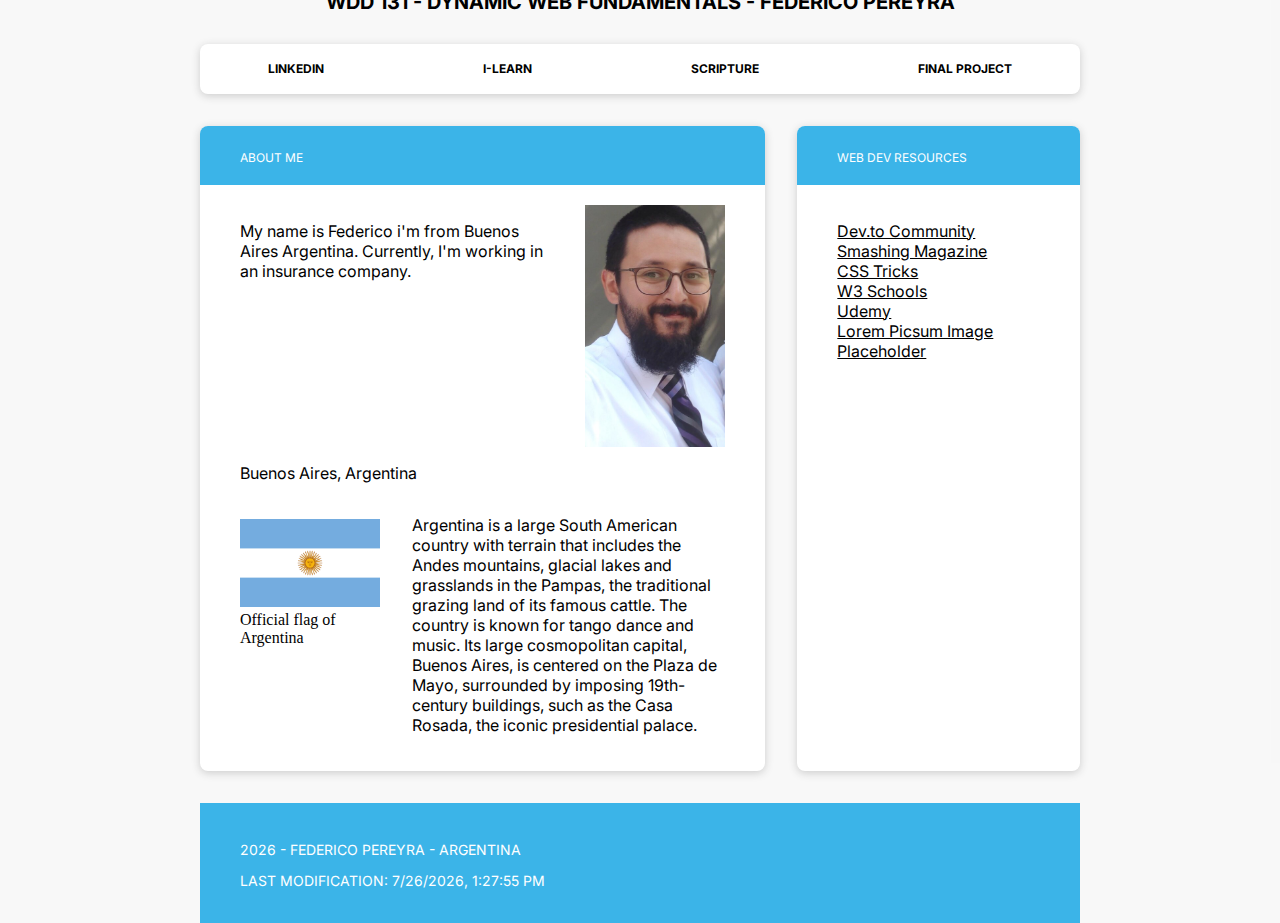
<file: index.html>
<!DOCTYPE html>
<html lang="en">

<head>
  <meta charset="UTF-8">
  <meta name="viewport" content="width=device-width, initial-scale=1.0">
  <title>WDD 131 - Dynamic Web Fundamentals - Federico Pereyra</title>
  <link rel="stylesheet" href="styles/base.css">
  <link rel="preconnect" href="https://fonts.googleapis.com">
  <link rel="preconnect" href="https://fonts.gstatic.com" crossorigin>
  <link href="https://fonts.googleapis.com/css2?family=Inter:wght@100..900&display=swap" rel="stylesheet">
  <script defer src="scripts/getdates.js"></script>
</head>

<body>
  <div class="container">
    <header>
      <h1>WDD 131 - Dynamic Web Fundamentals - Federico Pereyra</h1>
      <nav>
        <ul class="card">
          <li><a href="https://www.linkedin.com/in/federico-pereyra-05a91682/" target="_blank">LinkedIn</a></li>
          <li><a href="https://byui.instructure.com/" target="_blank">I-Learn</a></li>
          <li><a href="https://www.churchofjesuschrist.org/study/scriptures?lang=spa" target="_blank">Scripture</a></li>
          <li><a href="#" target="_blank">Final Project</a></li>
        </ul>
      </nav>
    </header>

    <main>
      <section class="card conter">
        <span class="card-title">About Me</span>
        <div class="card-content">
          <div class="wrapper">
            <p>My name is Federico i'm from Buenos Aires Argentina.
            Currently, I'm working in an insurance company. </p>
            <img src="images/profile-photo.jpg" alt="profile photo">
          </div>
          <div>
             <p> Buenos Aires, Argentina </p>
            <div class="wrapper">
              <figure>
                <img src="images/argentina-flag.png" alt="Argentina flag" class="flag">
                <figcaption>Official flag of Argentina</figcaption>
              </figure>
              <p> Argentina is a large South American country with terrain that includes the Andes mountains, 
                glacial lakes and grasslands in the Pampas, the traditional grazing land of its famous cattle. 
                The country is known for tango dance and music. Its large cosmopolitan capital, Buenos Aires, 
                is centered on the Plaza de Mayo, surrounded by imposing 19th-century buildings, 
                such as the Casa Rosada, the iconic presidential palace.
              </p>
            </div>
          </div>
        </div>
      </section>
      <aside class=" sidebar card">
        <span class="card-title">Web Dev Resources</span>
        <div class="card-content">
          <ul>
            <li><a href="#" target="_blank" >Dev.to Community</a></li>
            <li><a href="#" target="_blank">Smashing Magazine</a></li>
            <li><a href="#" target="_blank">CSS Tricks</a></li>
            <li><a href="#" target="_blank">W3 Schools</a></li>
            <li><a href="#" target="_blank">Udemy</a></li>
            <li><a href="#" target="_blank">Lorem Picsum Image Placeholder</a></li>
          </ul>
        </div>
      </aside>
    </main>

    <footer>
      <p>
        <span id="currentyear"></span> - Federico Pereyra - Argentina
      </p>
      <p>
        <span id="lastmodified"></span>
      </p>
    </footer>
  </div>
</body>

</html>
</file>
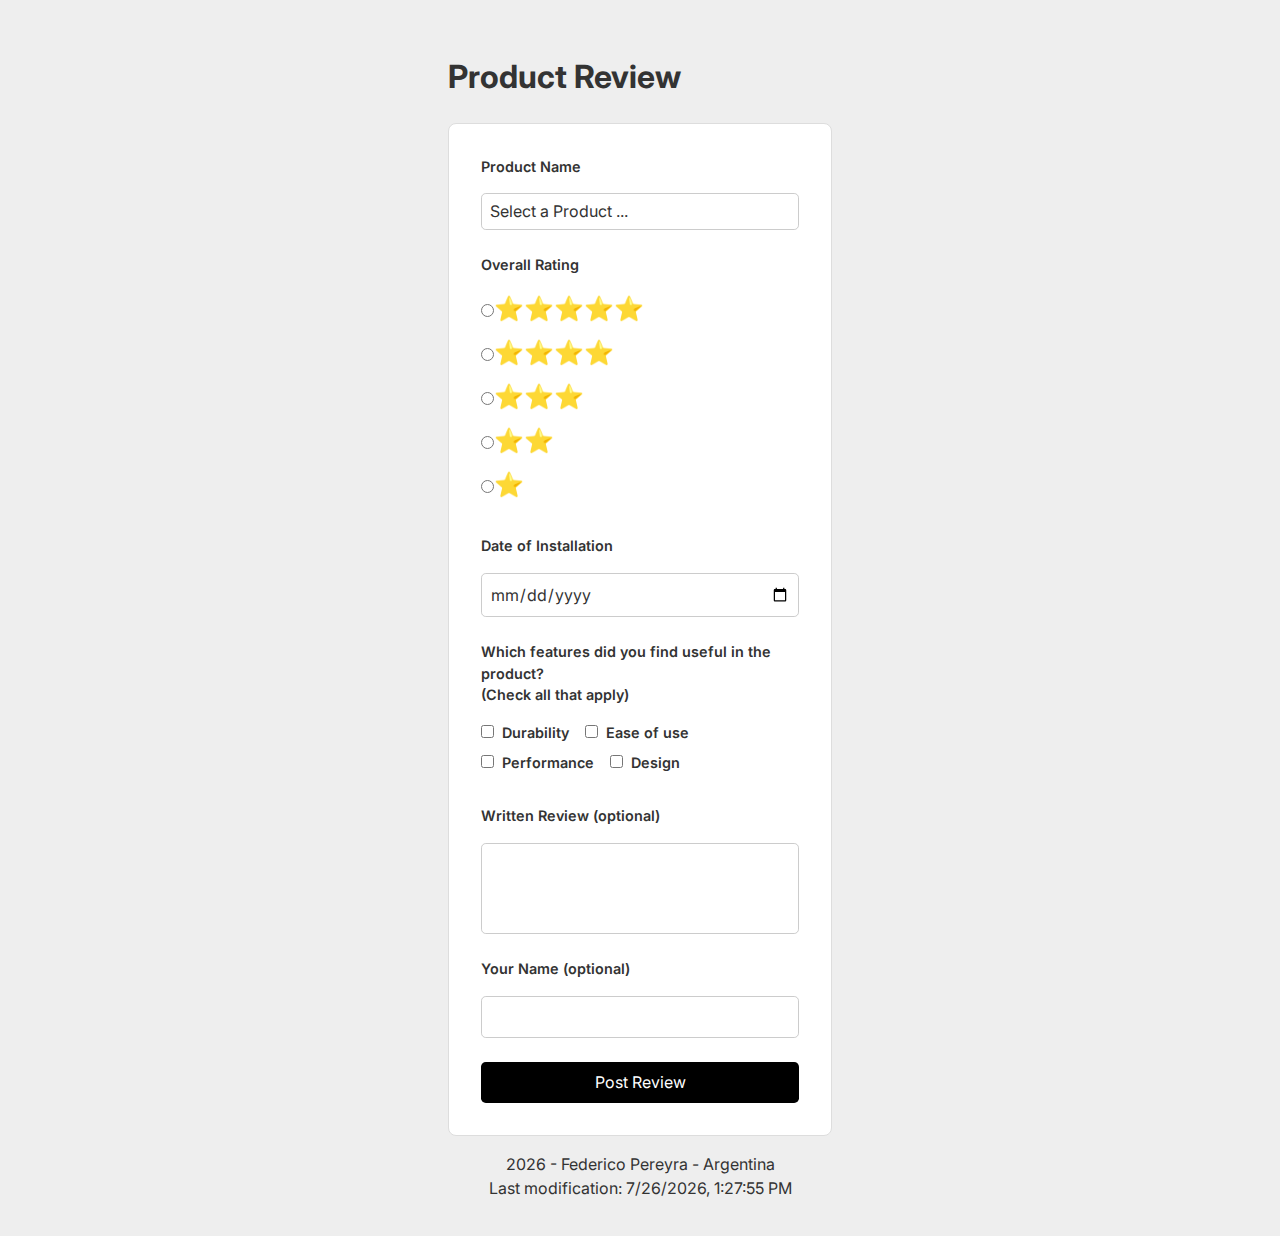
<file: form.html>
<!DOCTYPE html>
<html lang="en">

<head>
  <meta charset="utf-8">
  <meta name="viewport" content="width=device-width, initial-scale=1.0">
  <title>Product Review</title>
  <meta name="description" content="WDD 131 project Dynamic Web Fundamentals">
  <meta name="author" content="Federico Pereyra">
  <link rel="stylesheet" href="styles/form.css">
  <link rel="stylesheet" href="styles/normalize.css">
  <link rel="preconnect" href="https://fonts.googleapis.com">
  <link rel="preconnect" href="https://fonts.gstatic.com" crossorigin>
  <link href="https://fonts.googleapis.com/css2?family=Inter:wght@100..900&display=swap" rel="stylesheet">
  <script defer src="scripts/getdates.js"></script>
  <script defer src="scripts/form.js"></script>
</head>

<body>
  <div class="container">
    <header>
      <h1>Product Review</h1>
    </header>

    <main>
      <form action="review.html" method="get">
        <div class="form-group">
          <label for="product">Product Name</label>
          <select id="product" name="product" required>
            <option value="" disabled selected>Select a Product ...</option>
          </select>
        </div>

        <div class="form-group">
          <label>Overall Rating</label>
          <div class="rating">
            <label for="star5" title="5 stars">
              <input type="radio" id="star5" name="rating" value="5" required>⭐⭐⭐⭐⭐
            </label>
            <label for="star4" title="4 stars"><input type="radio" id="star4" name="rating" value="4">⭐⭐⭐⭐</label>
            <label for="star3" title="3 stars"><input type="radio" id="star3" name="rating" value="3">⭐⭐⭐</label>
            <label for="star2" title="2 stars"><input type="radio" id="star2" name="rating" value="2">⭐⭐</label>
            <label for="star1" title="1 star"><input type="radio" id="star1" name="rating" value="1">⭐</label>
          </div>
        </div>

        <div class="form-group">
          <label for="installation-date">Date of Installation</label>
          <input type="date" id="installation-date" name="installation-date" required>
        </div>

        <div class="form-group">
          <label>Which features did you find useful in the product? <br>
            <span>(Check all that apply)</span></label>
          <div class="checkbox-group">

            <label for="feature1"><input type="checkbox" id="feature1" name="features"
                value="Durability">Durability</label>
            <label for="feature2"><input type="checkbox" id="feature2" name="features" value="Ease of use">Ease of
              use</label>
            <label for="feature3"><input type="checkbox" id="feature3" name="features"
                value="Performance">Performance</label>
            <label for="feature4"><input type="checkbox" id="feature4" name="features" value="Design">Design</label>
          </div>
        </div>

        <div class="form-group">
          <label for="review">Written Review (optional)</label>
          <textarea id="review" name="review" rows="4"></textarea>
        </div>

        <div class="form-group">
          <label for="username">Your Name (optional)</label>
          <input type="text" id="username" name="username">
        </div>

        <div class="form-group">
          <input type="submit" value="Post Review">
        </div>
      </form>
    </main>

    <footer>
      <p>
        <span id="currentyear"></span> - Federico Pereyra - Argentina
        <br>
        <span id="lastmodified"></span>
      </p>
    </footer>
  </div>
</body>

</html>
</file>
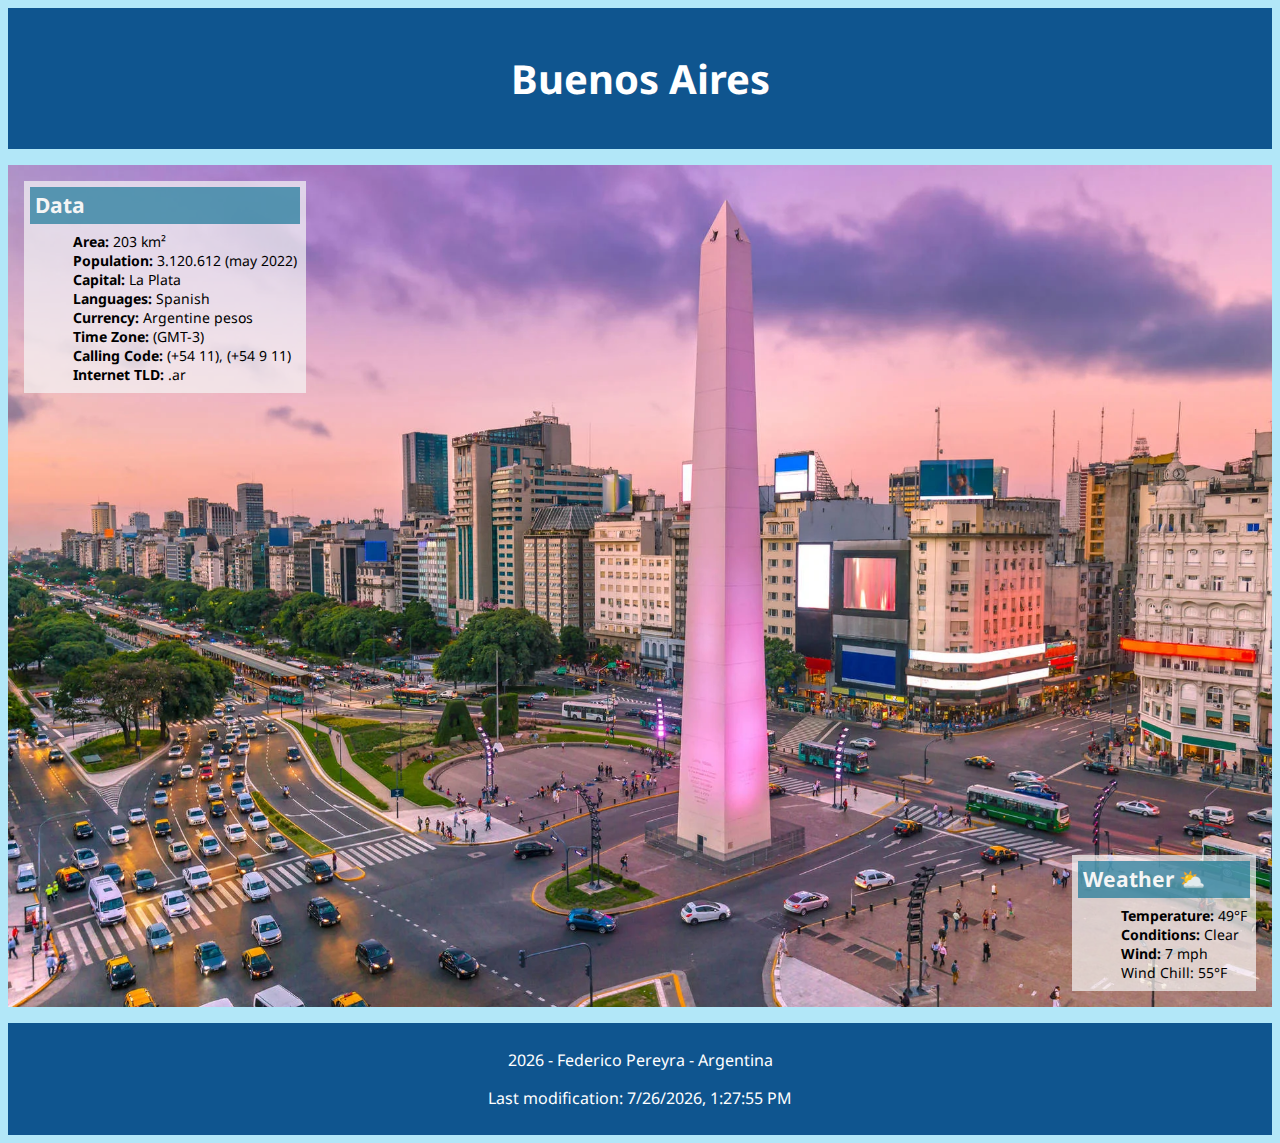
<file: place.html>
<!DOCTYPE html>
<html lang="en">
<head>
    <meta charset="UTF-8">
    <meta name="viewport" content="width=device-width, initial-scale=1.0">
    <meta name="author" content="Federico Pereyra">
    <title>WDD 131 - Dynamic Web Fundamentals - Federico Pereyra</title>
    <link rel="stylesheet" href="styles/place.css">
    <link rel="stylesheet" href="styles/place-large.css">
    <script src="scripts/place.js" defer></script>
    <meta name="description" content="WDD 131 - Dynamic Web Fundamentals - Federico Pereyra"/>
    <link rel="preconnect" href="https://fonts.googleapis.com">
    <link rel="preconnect" href="https://fonts.gstatic.com" crossorigin>
    <link href="https://fonts.googleapis.com/css2?family=Freeman&family=Noto+Sans:ital,wght@0,100..900;1,100..900&display=swap" rel="stylesheet">
</head>
<body>
    <header>
        <div class="title">
            <h1>Buenos Aires</h1>
        </div>
    </header>

    <main>
        <picture>
            <source srcset="images/obelisco-large.webp" media="(min-width: 600px)" width="1920" height="1280">
            <img src="images/obeslico-small.webp" alt="Utah Outdoors Picture" width="427" height="740">
        </picture>
        <div class="data">
            <h2>Data</h2>
            <ul>
                <li><strong>Area: </strong>203 km²</li>
                <li><strong>Population: </strong>3.120.612 (may 2022)</li>
                <li><strong>Capital: </strong>La Plata</li>
                <li><strong>Languages: </strong>Spanish</li>
                <li><strong>Currency: </strong>Argentine pesos</li>
                <li><strong>Time Zone: </strong>(GMT-3)</li>
                <li><strong>Calling Code: </strong>(+54 11), (+54 9 11)</li>
                <li><strong>Internet TLD: </strong>.ar</li>
            </ul>
        </div>
        <div class="weather">
            <h2 class="weather-header">Weather</h2>
            
            <picture class="weather-icon">
                <source srcset="images/weather-icon.svg">
                <img src="images/weather-icon.svg" alt="Partly Cloudy" width="50" height="50">
            </picture>
            <ul>
                <li><strong>Temperature: </strong>49°F</li>
                <li><strong>Conditions: </strong>Clear</li>
                <li><strong>Wind: </strong>7 mph</li>
                <li><strong>Wind Chill: </strong><span id="windChill"></span></li>
            </ul>
        </div>
    </main>
    <footer>
        <p>
          <span id="currentyear"></span> - Federico Pereyra - Argentina
        </p>
        <p>
          <span id="lastmodified"></span>
        </p>
    </footer>
</body>
</html>
</file>
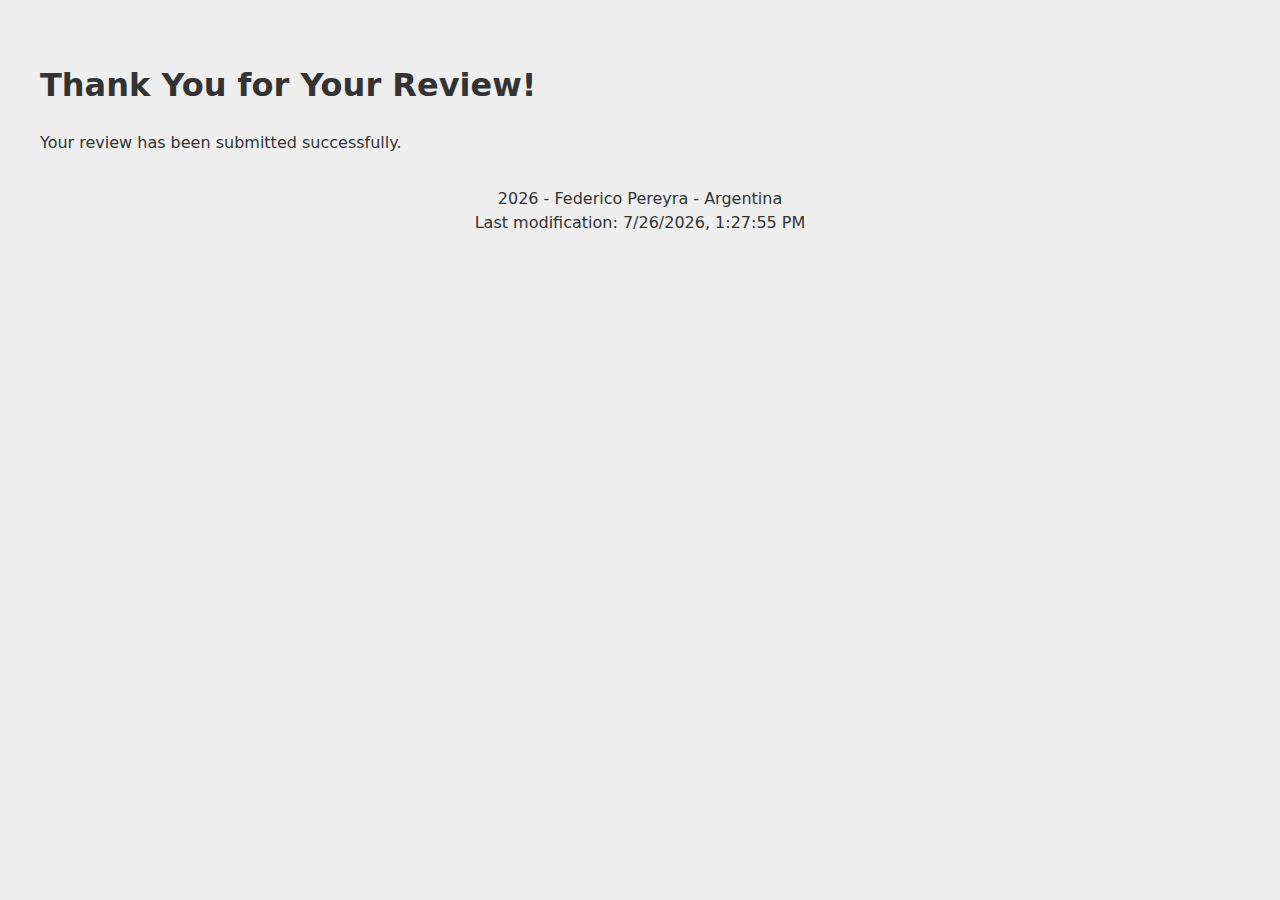
<file: review.html>
<!DOCTYPE html>
<html lang="en">

<head>
    <meta charset="UTF-8">
    <meta name="viewport" content="width=device-width, initial-scale=1.0">
    <title>Review Confirmation</title>
    <link rel="stylesheet" href="styles/form.css">
    <script defer src="scripts/getdates.js"></script>
</head>

<body>
    <header>
        <h1>Thank You for Your Review!</h1>
    </header>
    <main>
        <p>Your review has been submitted successfully.</p>

    </main>
    <footer>
        <p>
            <span id="currentyear"></span> - Federico Pereyra - Argentina
        <br>
            <span id="lastmodified"></span>
        </p>
    </footer>
</body>

</html>
</file>
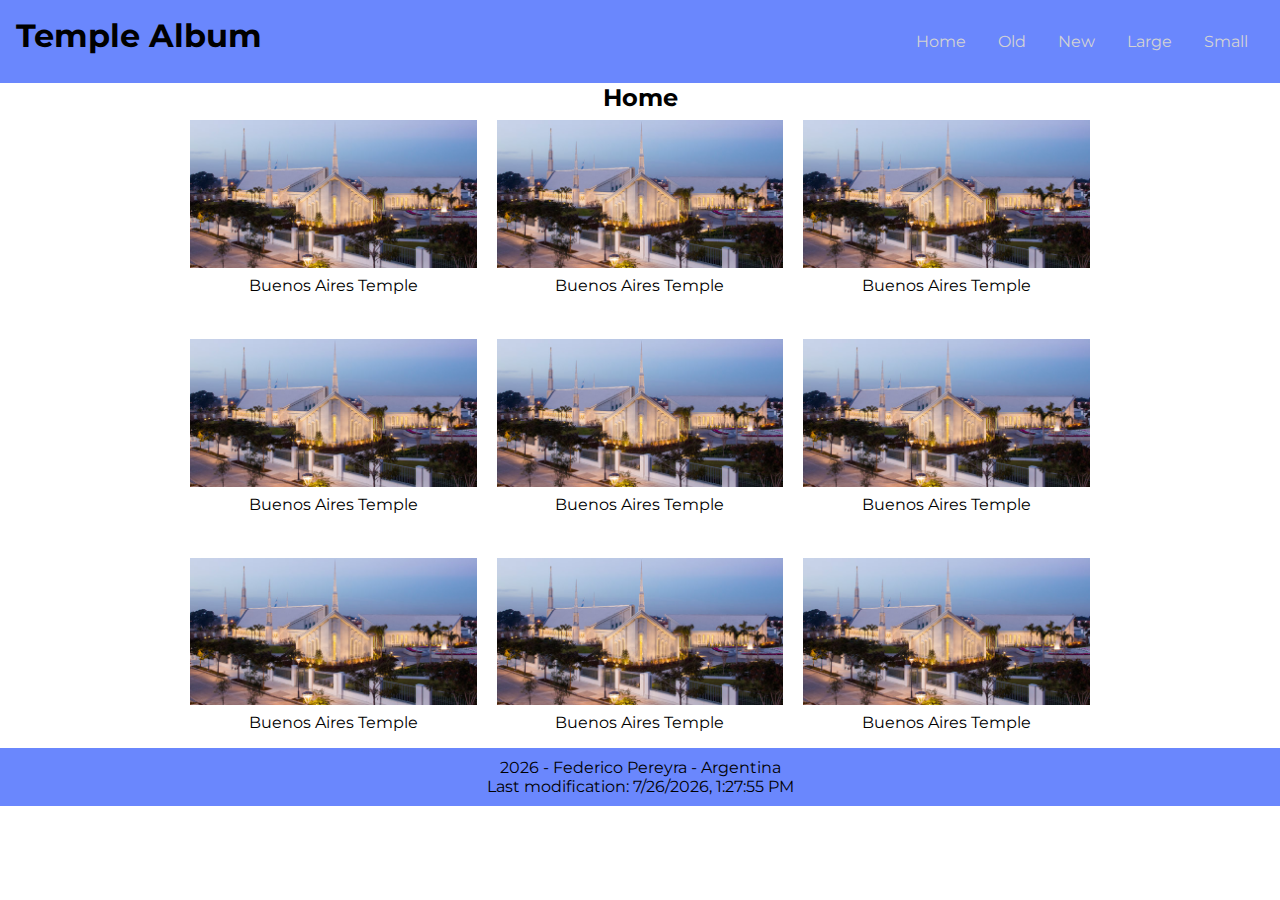
<file: temples.html>
<!DOCTYPE html>
<html lang="en">
<head>
    <meta charset="UTF-8">
    <meta name="viewport" content="width=device-width, initial-scale=1.0">
    <title>WDD 131 - Dynamic Web Fundamentals - Federico Pereyra</title>
    <link rel="stylesheet" href="styles/temples.css">
    <link rel="stylesheet" href="styles/temples-large.css">
    <link rel="preconnect" href="https://fonts.googleapis.com">
    <link rel="preconnect" href="https://fonts.gstatic.com" crossorigin>
    <link href="https://fonts.googleapis.com/css2?family=Montserrat:ital,wght@0,100..900;1,100..900&display=swap" rel="stylesheet">
    <script defer src="scripts/temples.js"></script>
    <meta name="description" content="WDD 131 - Dynamic Web Fundamentals - Federico Pereyra"/>
    <meta name="author" content="Federico Pereyra"/>
</head>
<body>
    <header>
        <h1>Temple Album</h1>
        <button id="menu"></button>
        <nav class="navigation">
          <ul>
            <li><a href="#" title="Home">Home</a></li>
            <li><a href="#" title="Old">Old</a></li>
            <li><a href="#" title="New">New</a></li>
            <li><a href="#" title="Large">Large</a></li>
            <li><a href="#" title="Small">Small</a></li>
          </ul>
        </nav>
    </header>
    <main>
        <h2>Home</h2>
        <div>
          <figure>    
              <img src="images/Buenos-Aires-Temple.jpeg" alt="Buenos Aires Temple">
              <figcaption>Buenos Aires Temple</figcaption>
            </figure>
            <figure>    
                <img src="images/Buenos-Aires-Temple.jpeg" alt="Buenos Aires Temple">
                <figcaption>Buenos Aires Temple</figcaption>
              </figure>
              <figure>    
                <img src="images/Buenos-Aires-Temple.jpeg" alt="Buenos Aires Temple">
                <figcaption>Buenos Aires Temple</figcaption>
              </figure>
              <figure>    
                <img src="images/Buenos-Aires-Temple.jpeg" alt="Buenos Aires Temple">
                <figcaption>Buenos Aires Temple</figcaption>
              </figure>
              <figure>    
                <img src="images/Buenos-Aires-Temple.jpeg" alt="Buenos Aires Temple">
                <figcaption>Buenos Aires Temple</figcaption>
              </figure>
              <figure>    
                <img src="images/Buenos-Aires-Temple.jpeg" alt="Buenos Aires Temple">
                <figcaption>Buenos Aires Temple</figcaption>
              </figure>
              <figure>    
                <img src="images/Buenos-Aires-Temple.jpeg" alt="Buenos Aires Temple">
                <figcaption>Buenos Aires Temple</figcaption>
              </figure>
              <figure>    
                <img src="images/Buenos-Aires-Temple.jpeg" alt="Buenos Aires Temple">
                <figcaption>Buenos Aires Temple</figcaption>
              </figure>
              <figure>    
                <img src="images/Buenos-Aires-Temple.jpeg" alt="Buenos Aires Temple">
                <figcaption>Buenos Aires Temple</figcaption>
              </figure>
        </div>
    </main>
    <footer>
        <p>
          <span id="currentyear"></span> - Federico Pereyra - Argentina
        </p>
        <p>
          <span id="lastmodified"></span>
        </p>
    </footer>
</body>
</html>
</file>
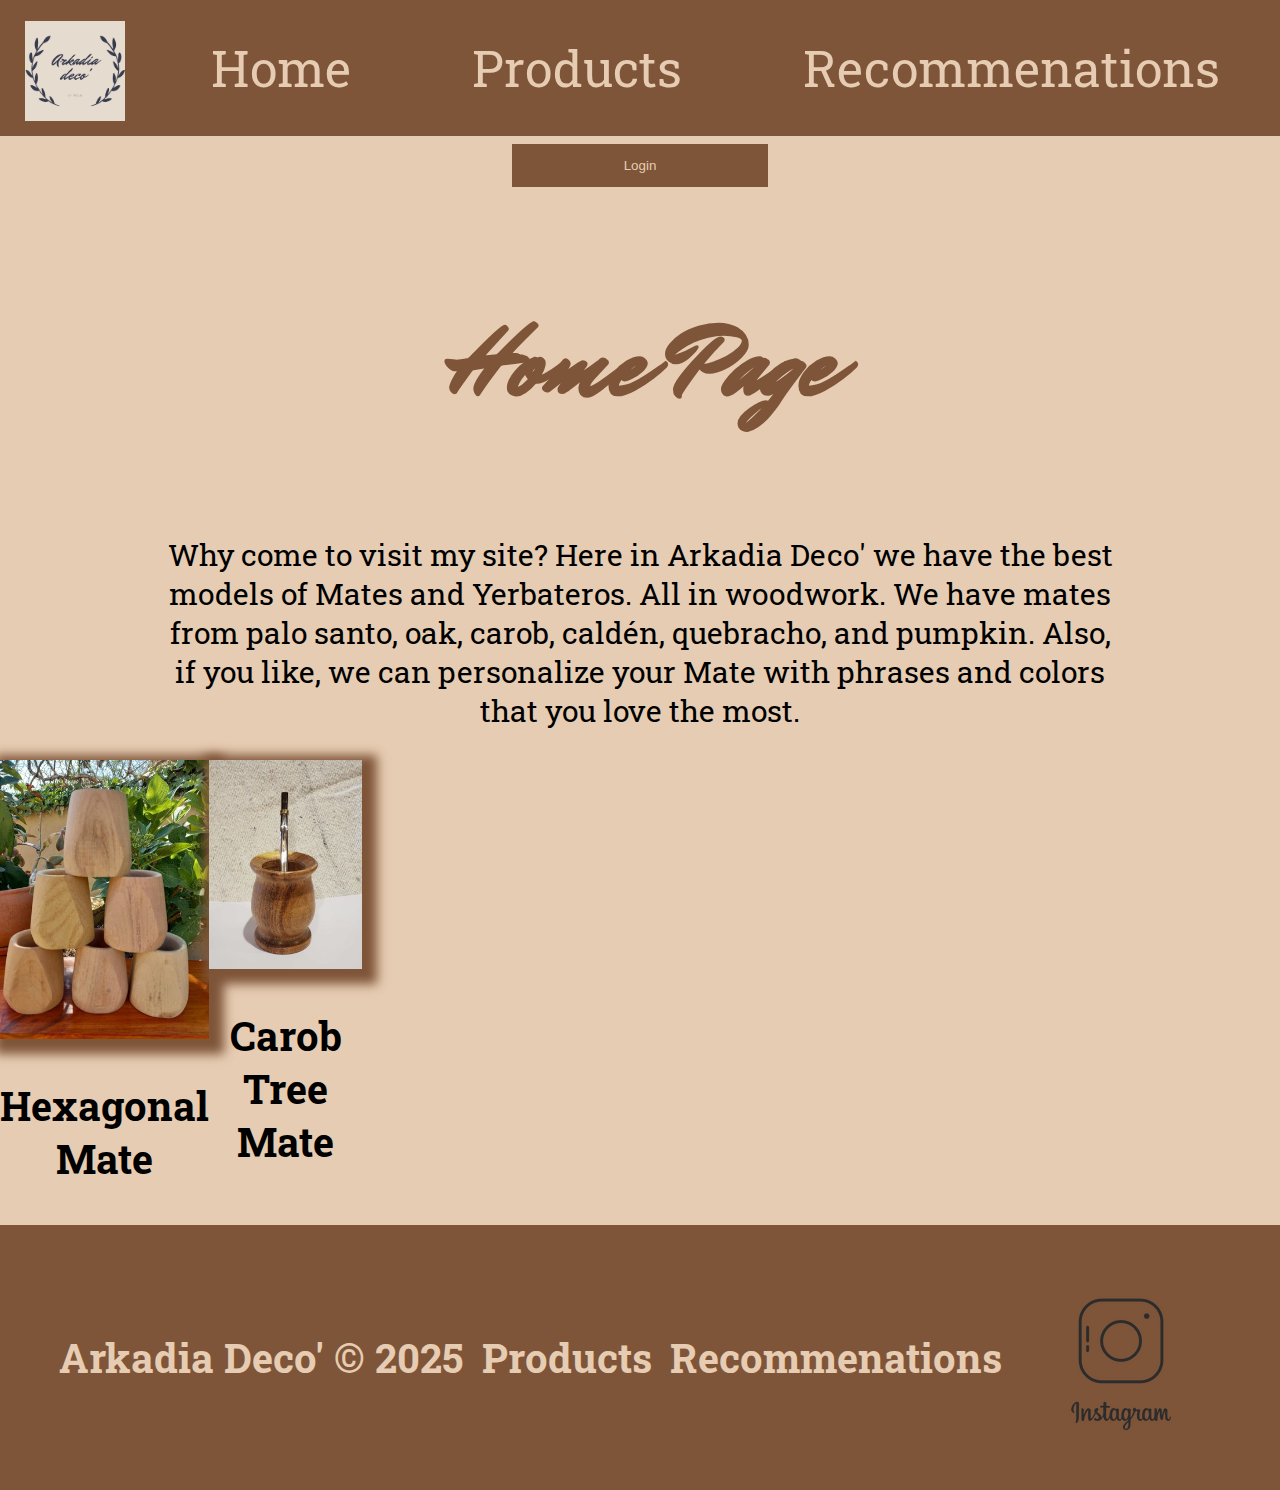
<file: Project/project.html>
</body>
</html> <!DOCTYPE html>
<html lang="en">
<head>
    <link rel="stylesheet" href="styles/personalpage.css">
    <meta charset="UTF-8">
    <meta http-equiv="X-UA-Compatible" content="IE=edge">
    <meta name="viewport" content="width=device-width, initial-scale=1.0">
    <title>Final Project - Personal Site</title>
</head>
<body>
    <div id="content">
        <header>
            <a id="logo_link" href="project.html">
                <img class="logo" src="images/arkadia.jpg" alt="Arkadia Deco'">
            </a>
            <nav>
                <a href="project.html">Home</a>
                <a href="products.html">Products</a>
                <a href="recommenations.html">Recommenations</a>
            </nav>
        </header>
                <!-- Button to open the modal login form -->
        <button onclick="document.getElementById('id01').style.display='block'">Login</button>

        <!-- The Modal -->
        <div id="id01" class="modal">
        <span onclick="document.getElementById('id01').style.display='none'"
        class="close" title="Close Modal">&times;</span>

        <!-- Modal Content -->
        <form class="modal-content animate" action="#">
            <div class="imgcontainer">
            <img src="images/avatar2.png" alt="Avatar" class="avatar">
            </div>

            <div class="container">
            <label for="uname"><b>Username</b></label>
            <input type="text" placeholder="Enter Username" name="uname" required>

            <label for="psw"><b>Password</b></label>
            <input type="password" placeholder="Enter Password" name="psw" required>

            <button type="submit">Login</button>
            <label>
                <input type="checkbox" checked="checked" name="remember"> Remember me
            </label>
            </div>

            <div class="container" style="background-color:#f1f1f1">
            <button type="button" onclick="document.getElementById('id01').style.display='none'" class="cancelbtn">Cancel</button>
            <span class="psw">Forgot <a href="#">password?</a></span>
            </div>
        </form>
        </div>
        <section id="main-title">
            <h1 class="main-title">Home Page</h1> 
        </section>
        <div class="mhp">
            <p>Why come to visit my site? Here in Arkadia Deco' we have the best models of Mates 
            and Yerbateros. All in woodwork. We have mates from palo santo, oak, carob, caldén, quebracho, 
            and pumpkin. Also, if you like, we can personalize your Mate with phrases and colors that you 
            love the most.</p>   
        </div>
        <main class="home-grid">
            <section class="hexagonal-card">
                <img class="card-img" src="images/Hexagonal.jpg" alt="mate hexagonal">
                <h2>Mate Hexagonal</h2>
            </section>
            <section class="algarrobo-card">
                <img class="card-img" src="images/mate-algarrobo.jpg" alt="algarrobo">
                <h2>Mate of carob tree</h2>
            </section>
            <section class="algarrobo-hexagonal-card">   
                <img class="card-img" src="images/mate-algarrobo-Hexagonal.jpg" alt="algarrobo hexagonal">
                <h2>Mate Hexagonal carob tree</h2>
            </section>    
        </main>
        <footer>
            <h3>Arkadia Deco' &copy; 2025</h3>
            <h3><a href="products.html">Products</a></h3>
            <h3><a href="recommenations.html">Recommenations</a></h3>
            <div class="social">
                <a href="https://instagram.com/arkadia.homedeco/" target="_blank">
                    <img src="images/rsz_1insta.png" alt="instagram icon">
                </a>
            </div>
        </footer>
    </div>

<script src="scripts/script.js"></script>

</body>
</html>
</file>
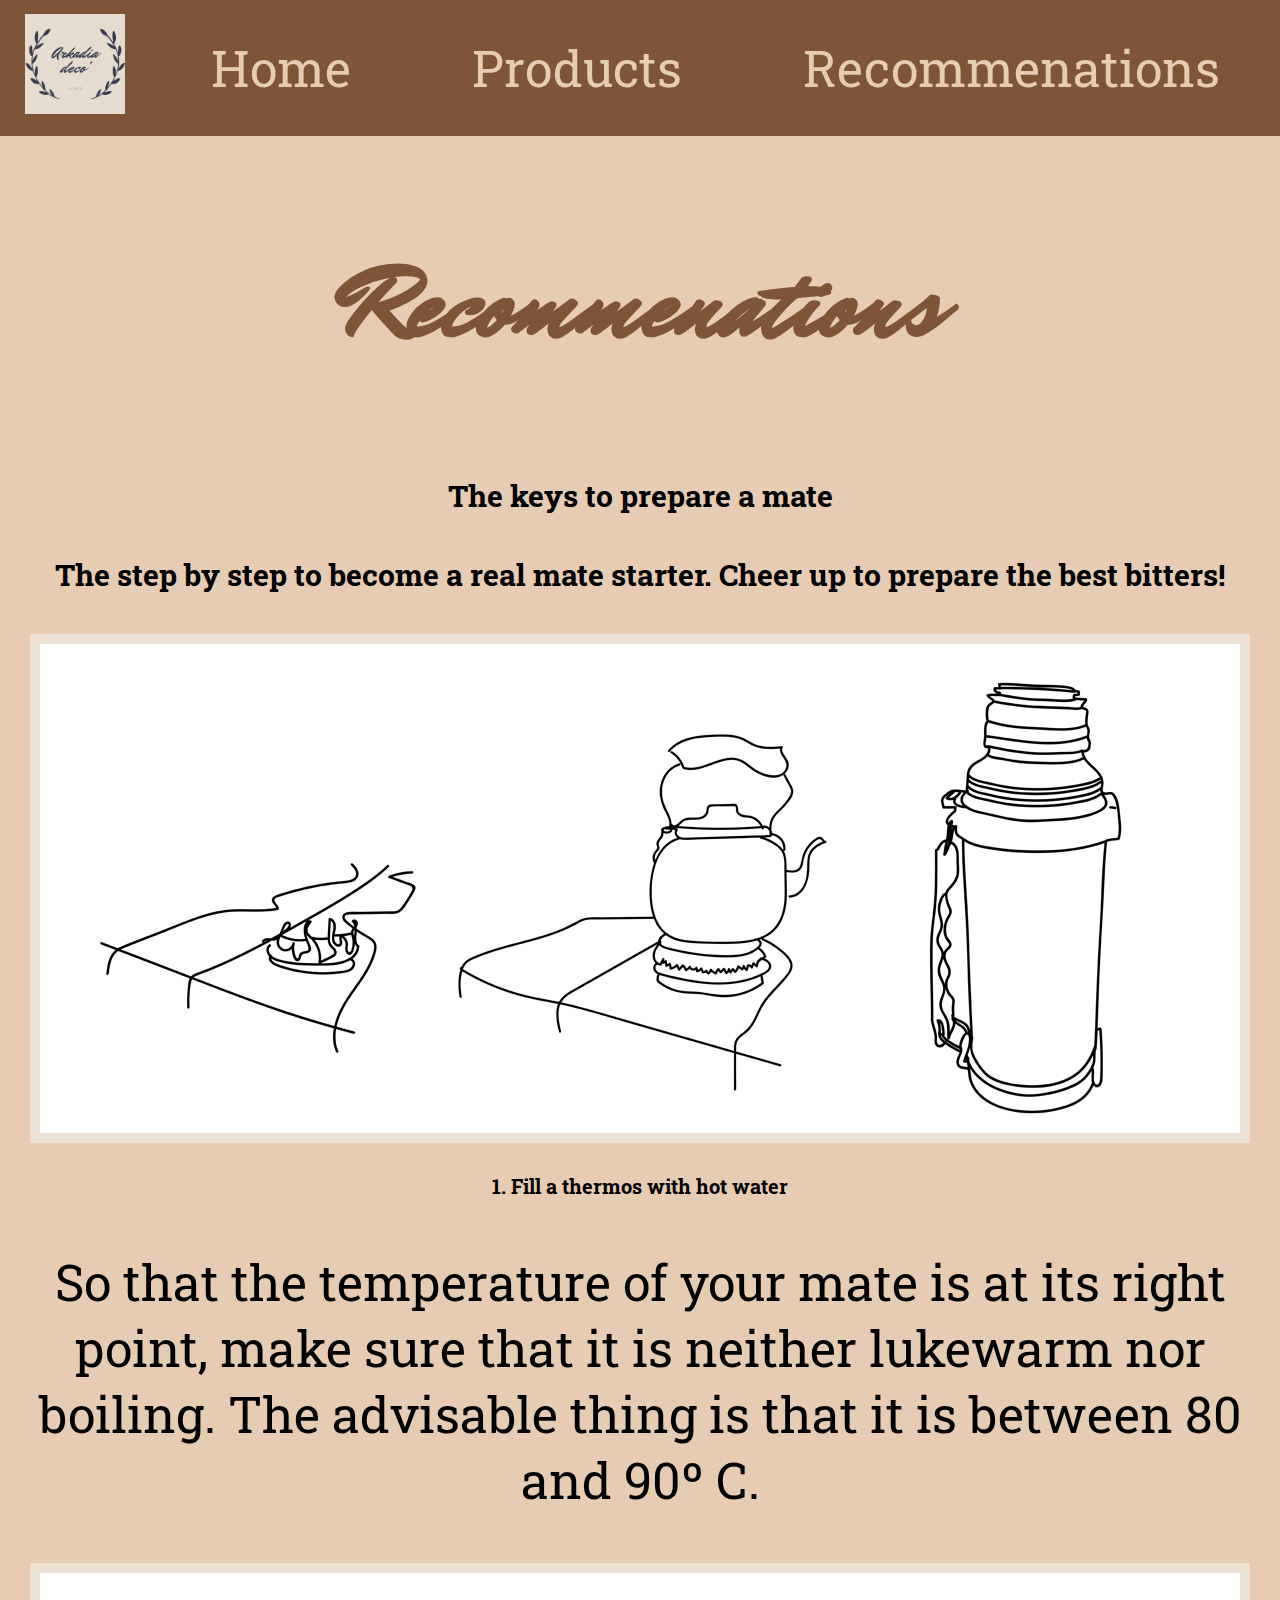
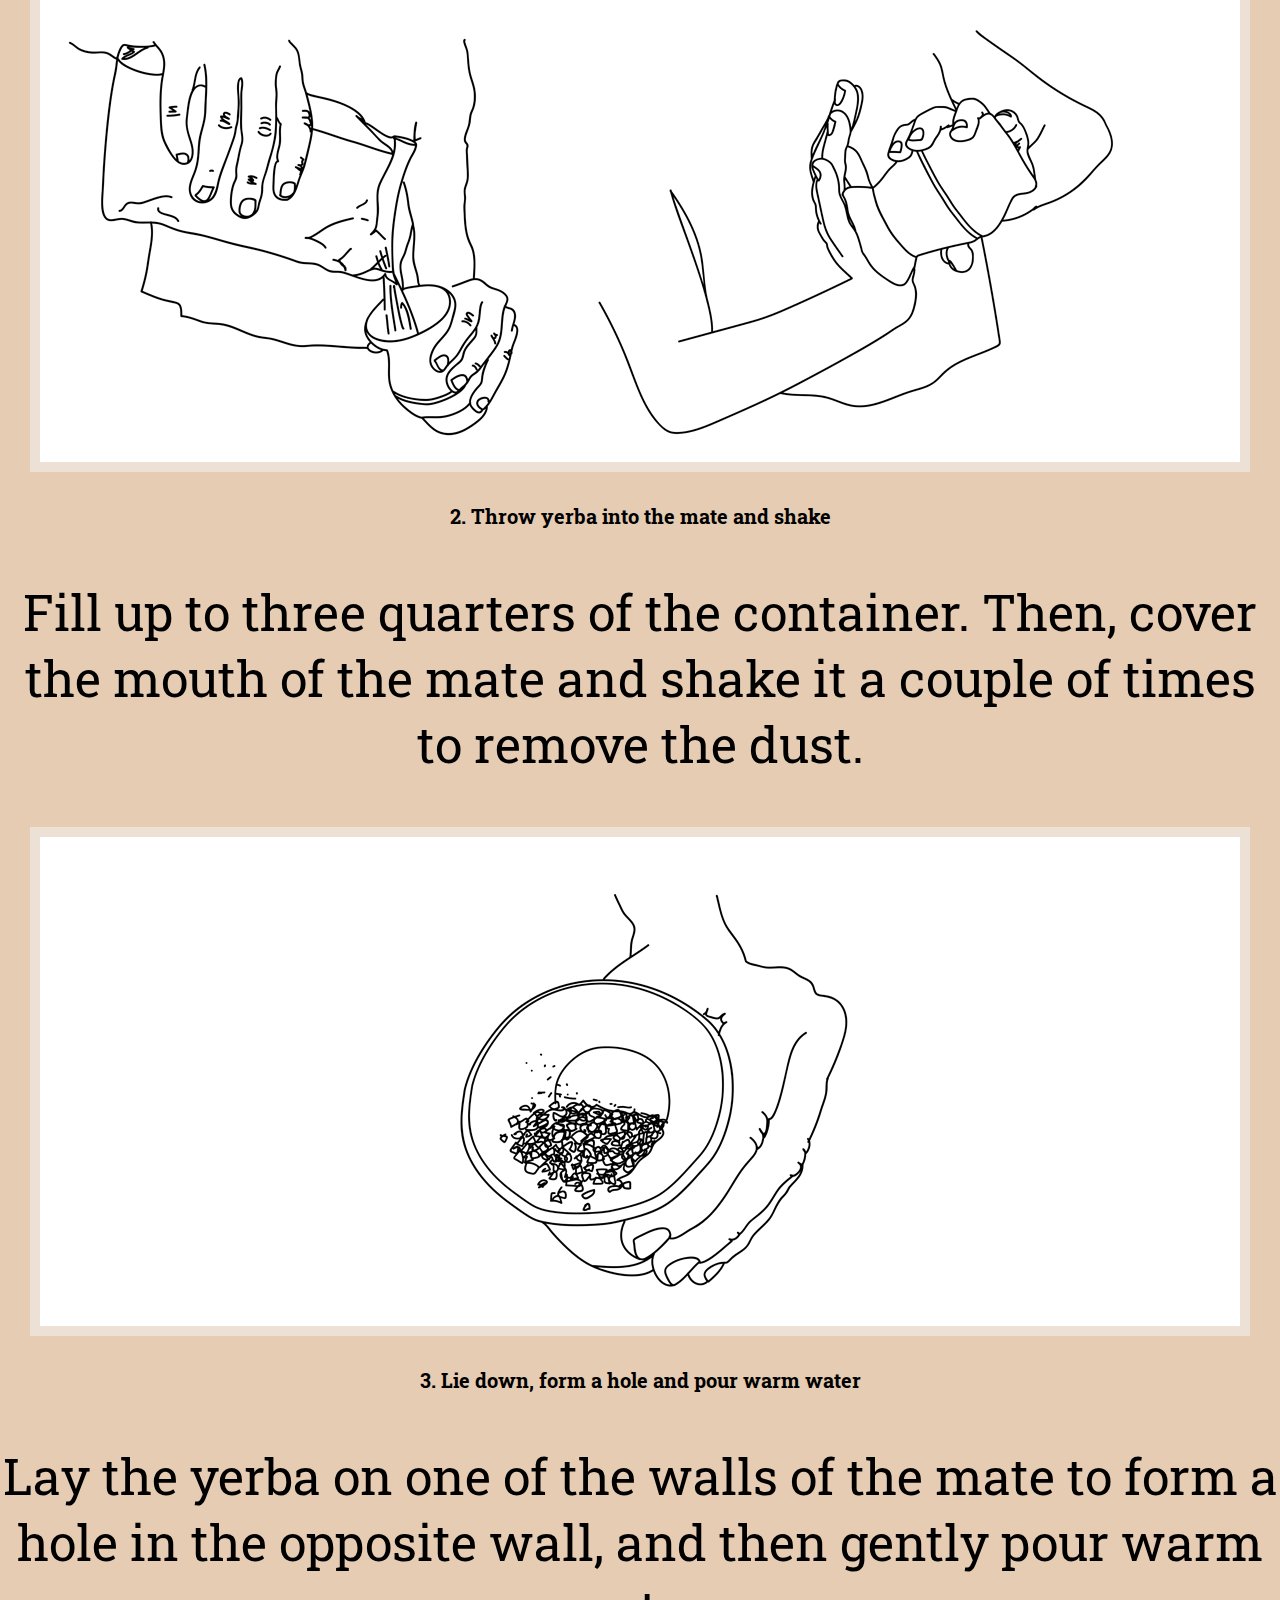
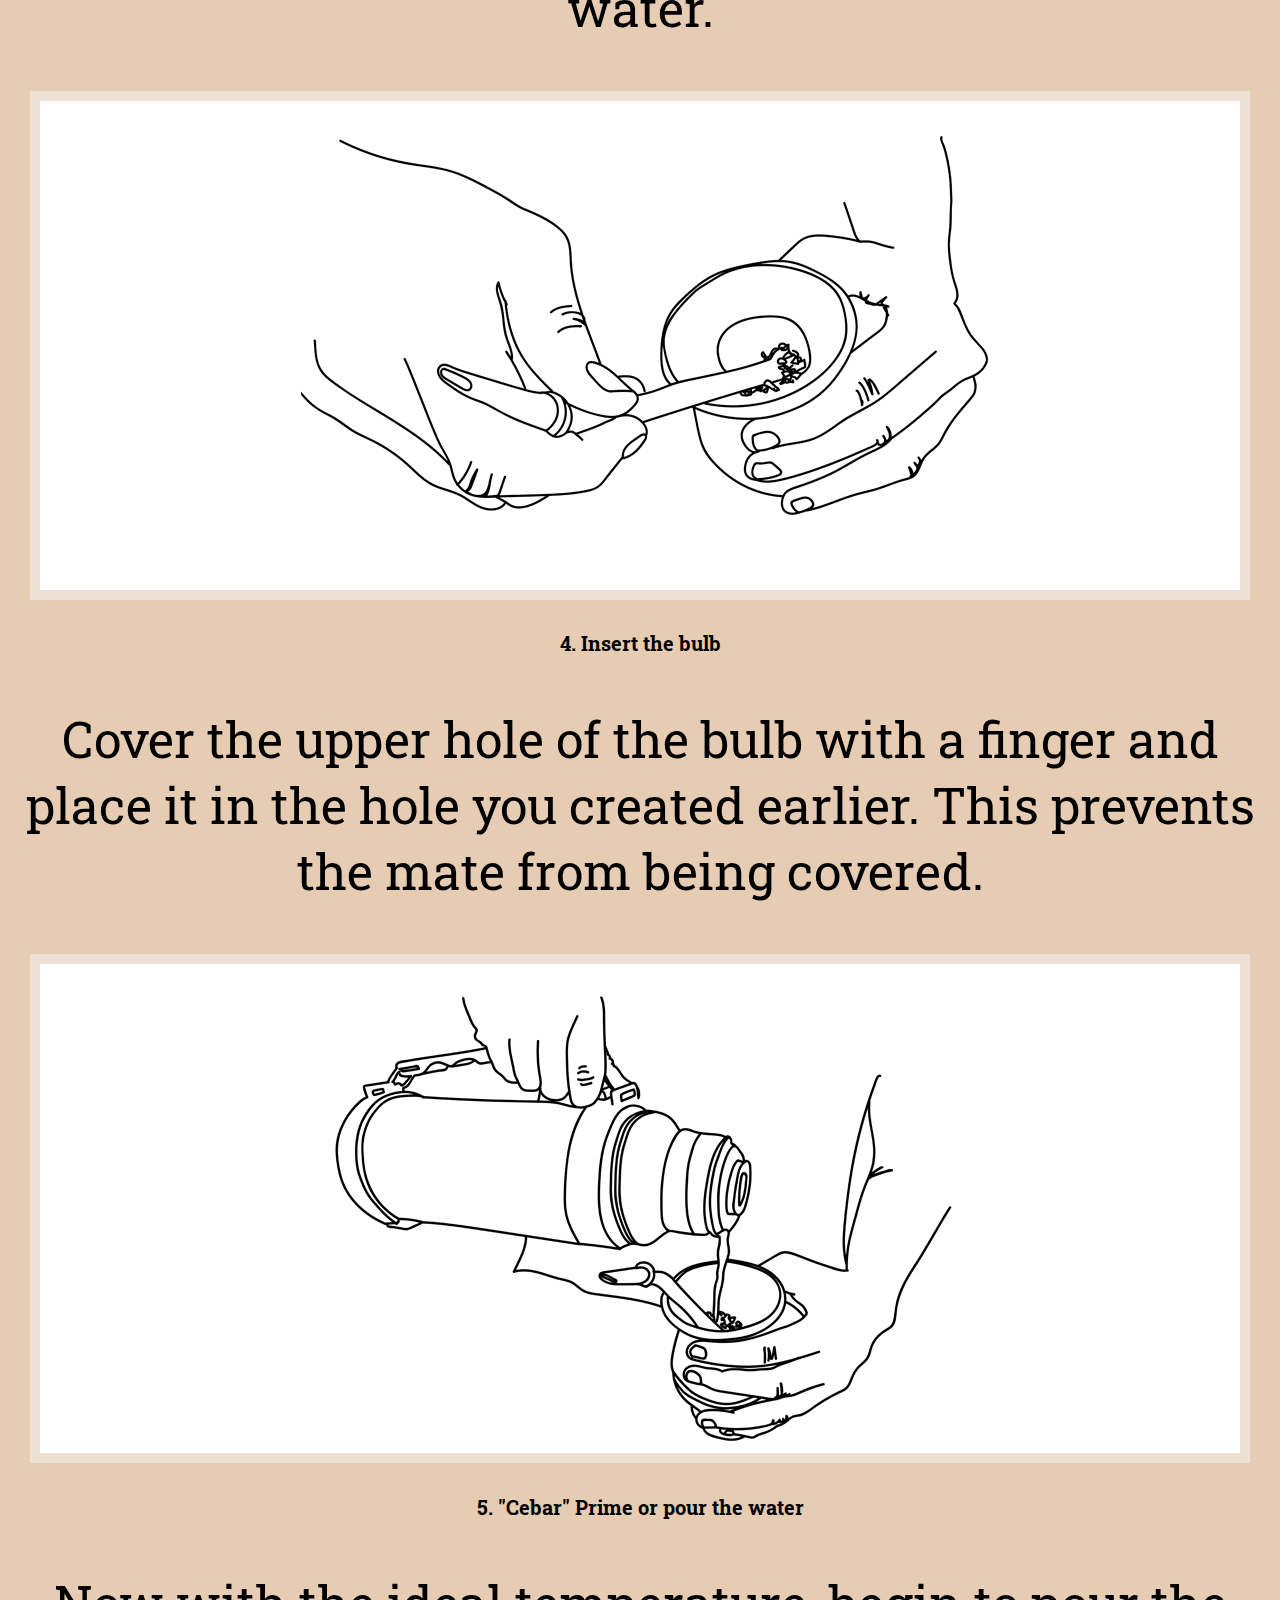
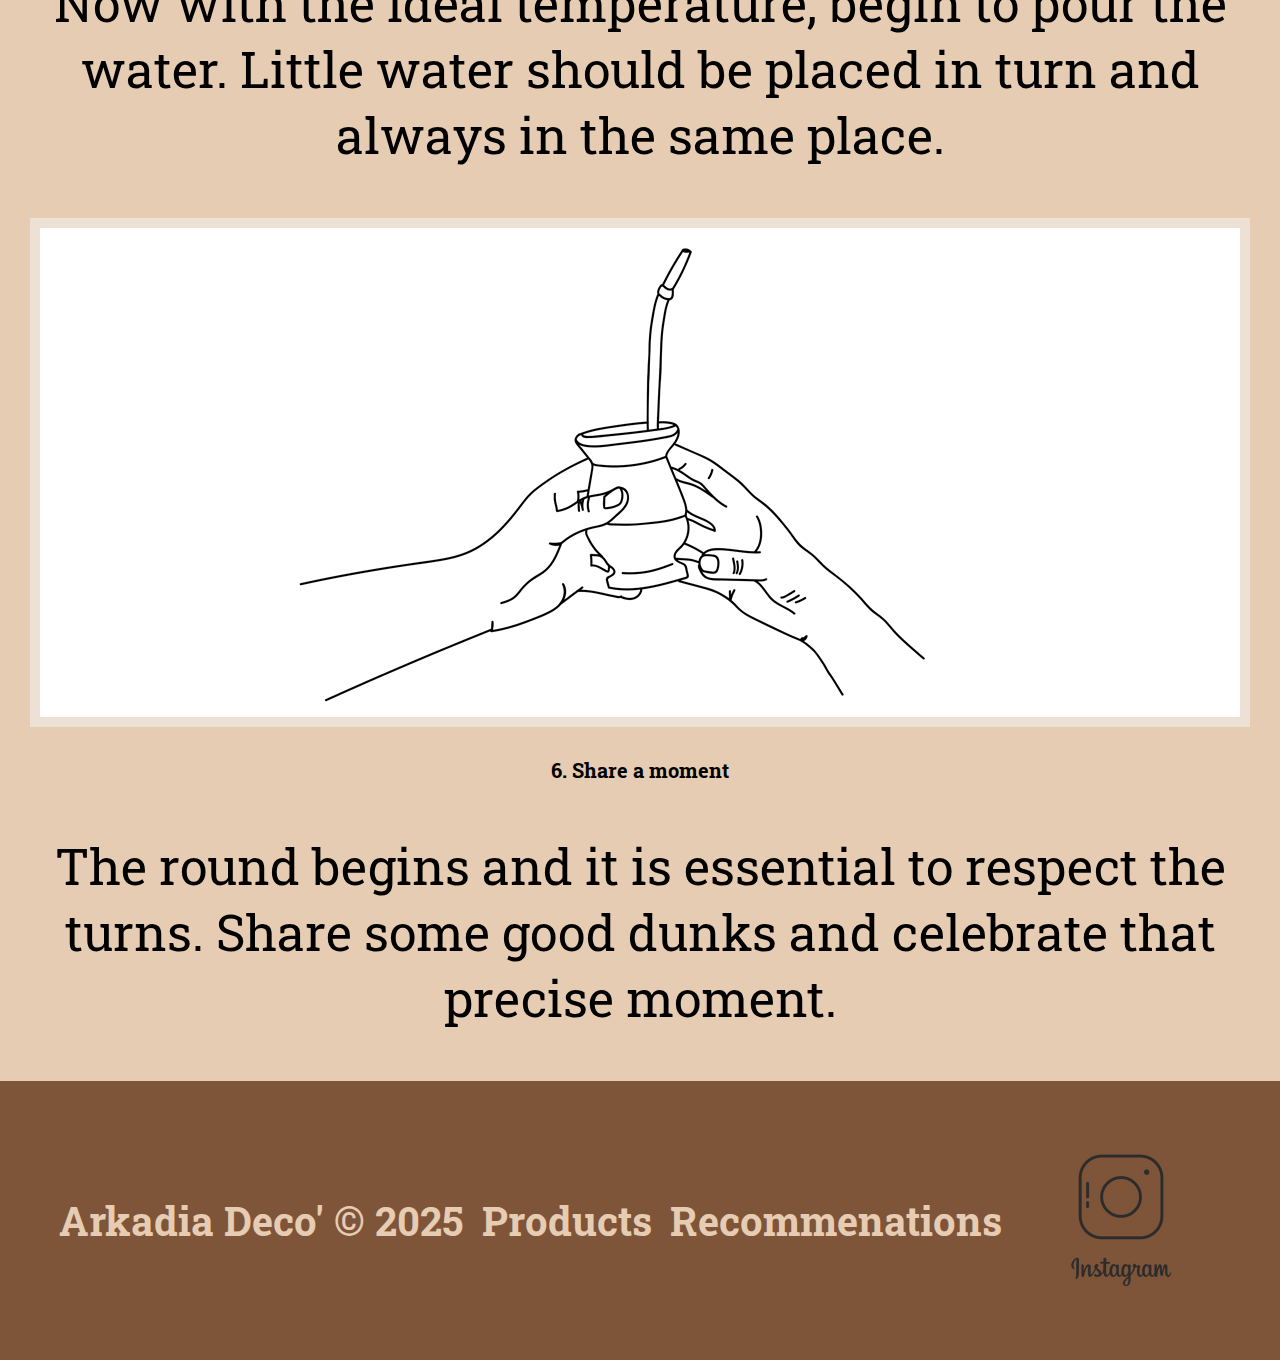
<file: Project/recommenations.html>
<!DOCTYPE html>
<html lang="en">
<head>
    <link rel="stylesheet" href="styles/personalpage.css">
    <meta charset="UTF-8">
    <meta http-equiv="X-UA-Compatible" content="IE=edge">
    <meta name="viewport" content="width=device-width, initial-scale=1.0">
    <title>Final Project - Personal Site</title>
</head>
<body>
    <div id="content">
        <header>
            <a id="logo_link" href="project.html">
                <img class="logo" src="images/arkadia.jpg" alt="Arkadia Deco'">
            </a>
            <nav>
                <a href="project.html">Home</a>
                <a href="products.html">Products</a>
                <a href="recommenations.html">Recommenations</a>
            </nav>
        </header>    
        <button onclick="topFunction()" id="myBtn" title="Go to top">Top</button>
        <section id="main-title">
            <h1 class="main-title">Recommenations</h1>
        </section>
        <div class="mrp">
            <h4>The keys to prepare a mate</h4>  
            <h4>The step by step to become a real mate starter. Cheer up to prepare the best bitters!</h4>   
            </div>
        <main class="recommenations-grid">      
        </main>
        <footer>
            <h3>Arkadia Deco' &copy; 2025</h3>
            <h3><a href="products.html">Products</a></h3>
            <h3><a href="recommenations.html">Recommenations</a></h3>
            <div class="social">
                <a href="https://instagram.com/arkadia.homedeco/" target="_blank">
                    <img src="images/rsz_1insta.png" alt="instagram icon">
                </a>
            </div>
        </footer>
    </div>

<script src="scripts/script.js"></script>

</body>
</html>
</file>
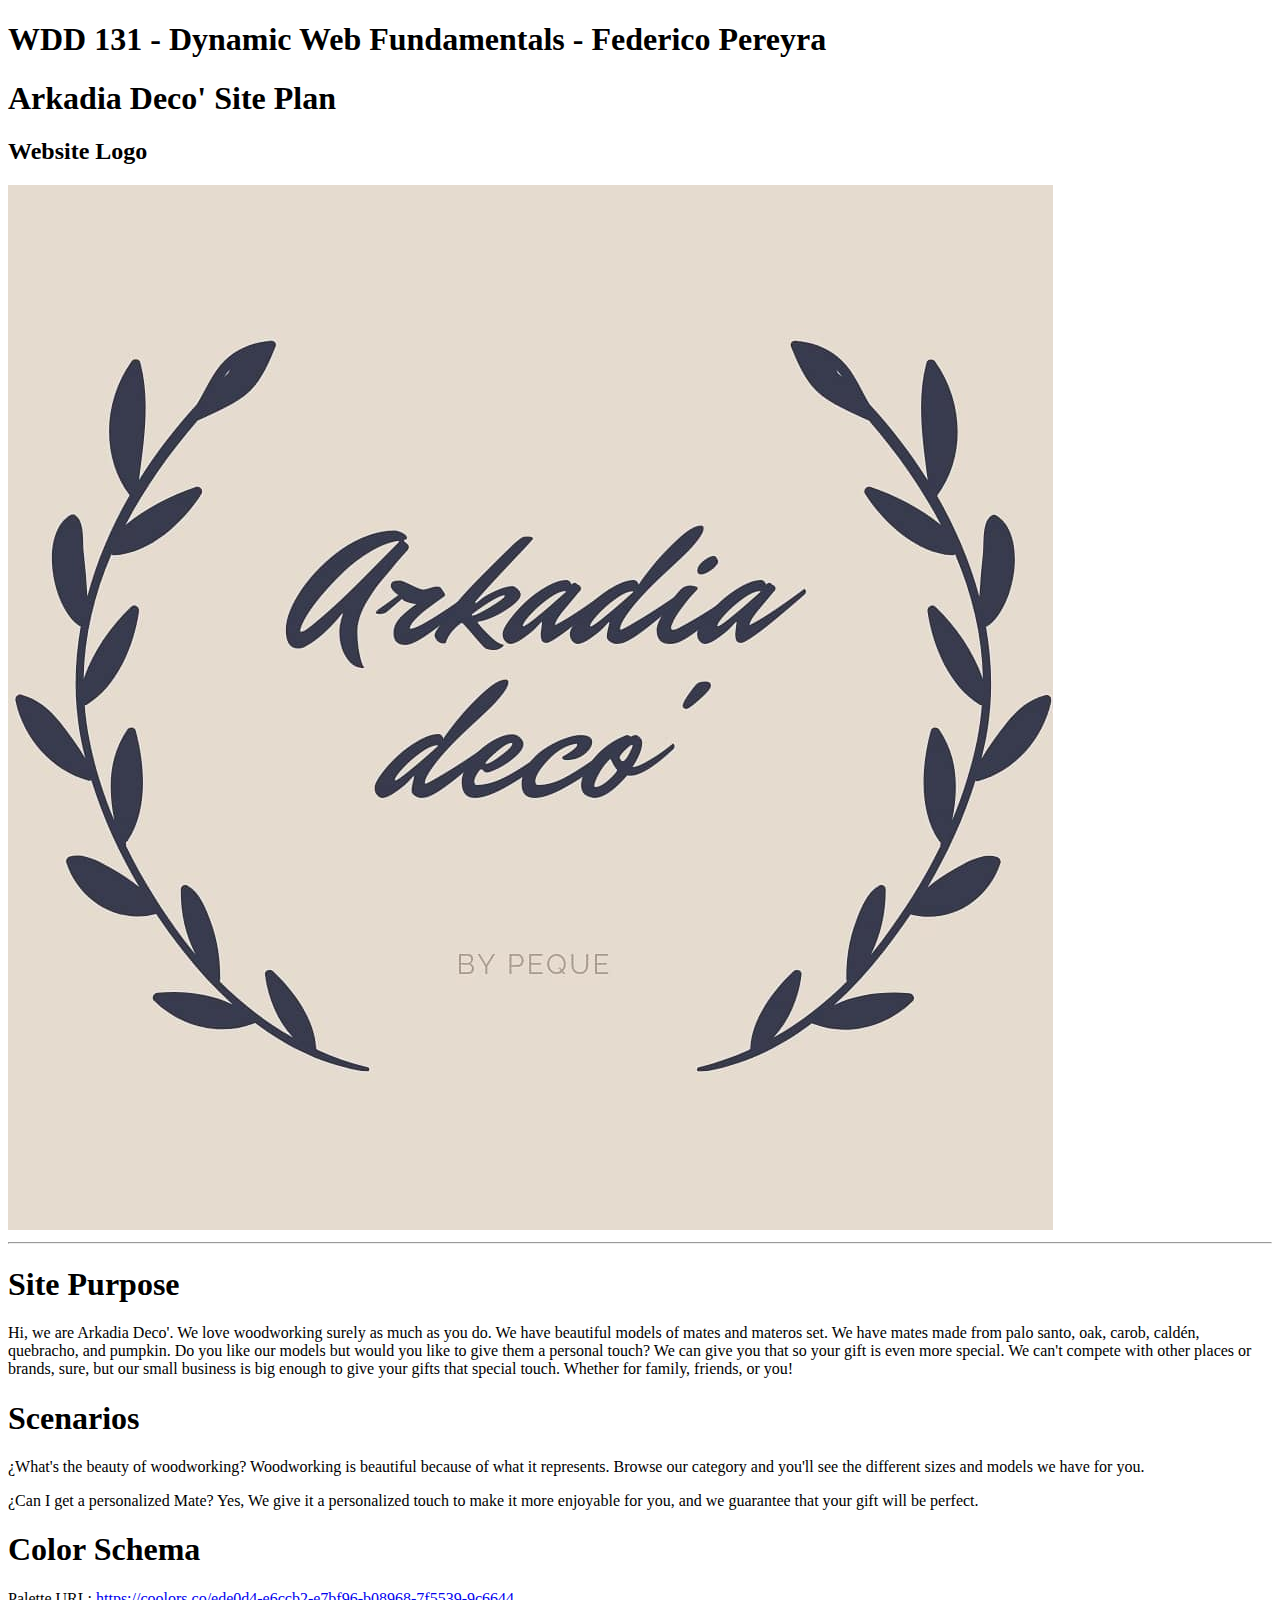
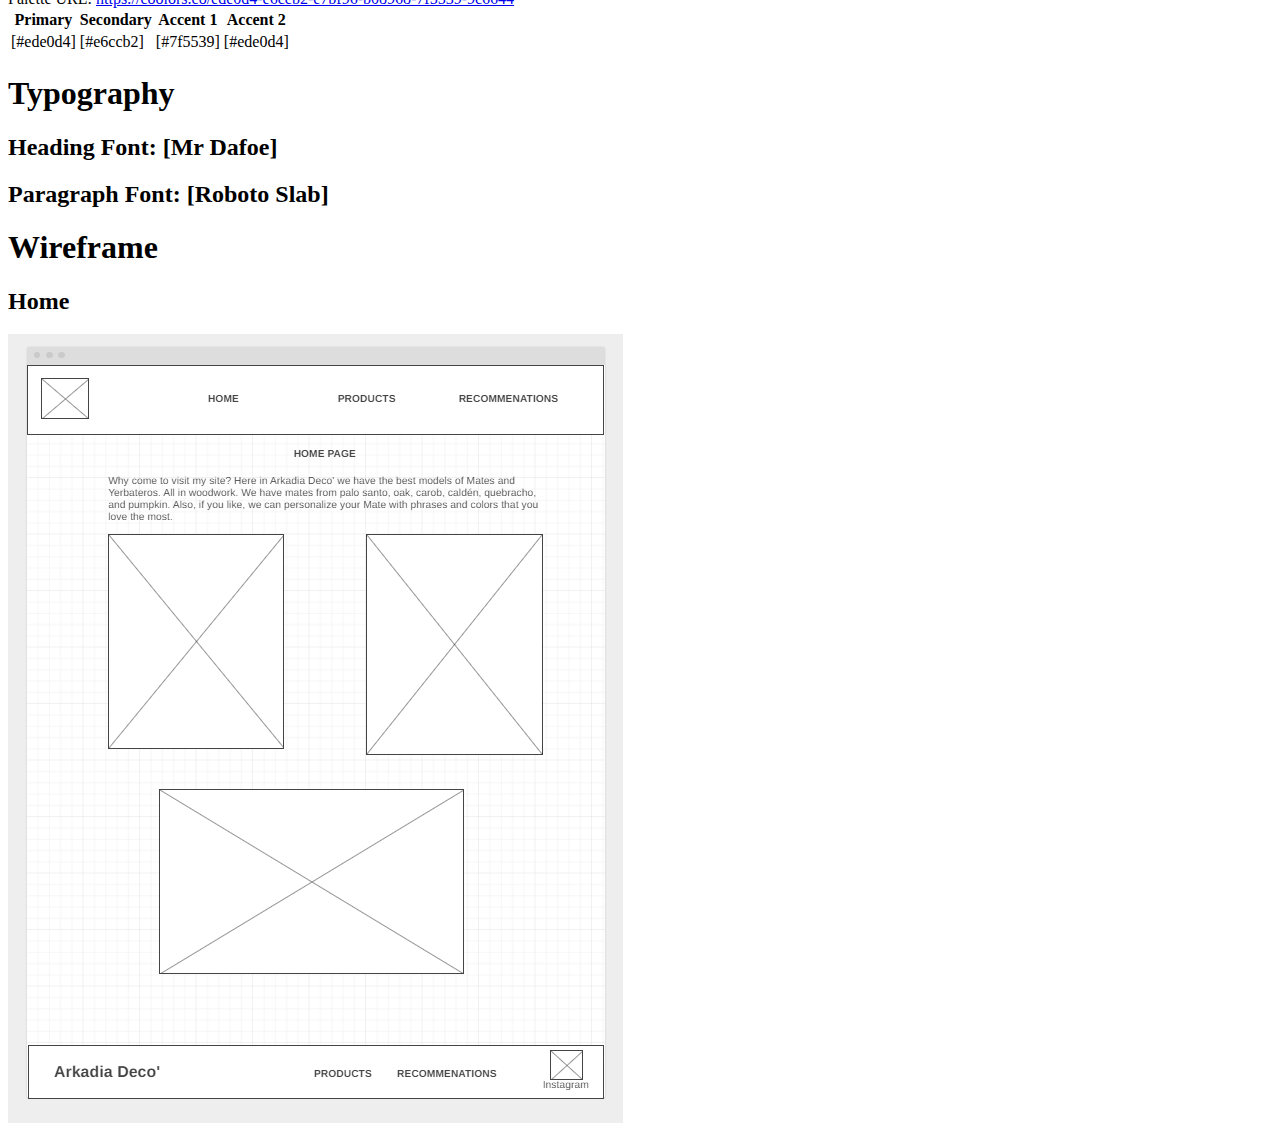
<file: Project/siteplan.html>
<!DOCTYPE html>
<html lang="en-us">
    
  <head>
    <meta charset="utf-8">
    <title>Site Plan</title>
  </head>

  <body>
    <header>
    <h1>WDD 131 - Dynamic Web Fundamentals - Federico Pereyra</h1>
    <h1>Arkadia Deco' Site Plan</h1>

    <h2>Website Logo</h2>
    <img src="images/arkadia.jpg" alt="Logo image">

    </header>
    <main>


    <hr>
    <h1>Site Purpose</h1>
    <p>Hi, we are Arkadia Deco'. We love woodworking surely as much as you do. 
        We have beautiful models of mates and materos set. 
        We have mates made from palo santo, oak, carob, caldén, quebracho, and pumpkin. 
        Do you like our models but would you like to give them a personal touch? 
        We can give you that so your gift is even more special. 
        We can't compete with other places or brands, sure, but our small business 
        is big enough to give your gifts that special touch. Whether for family, friends, or you!</p>
      

    <h1>Scenarios</h1>
    <p>¿What's the beauty of woodworking? Woodworking is beautiful because of what it represents.
        Browse our category and you'll see the different sizes and models we have for you.</p>

    <p>¿Can I get a personalized Mate? Yes, We give it a personalized touch to make it more enjoyable for you, 
        and we guarantee that your gift will be perfect.</p>  

    <h1>
    Color Schema
    </h1>
        
    Palette URL: <a href="https://coolors.co/ede0d4-e6ccb2-ef7b96-b08968-7f5539-9c6644" target="_blank">https://coolors.co/ede0d4-e6ccb2-e7bf96-b08968-7f5539-9c6644</a>

    <table class="colors">
    <tr><th>Primary</th><th>Secondary</th><th>Accent 1</th><th>Accent 2</th></tr>
    <tr><td class="primary">[#ede0d4]</td><td class="secondary">[#e6ccb2]</td><td class="accent1">[#7f5539]</td><td class="accent2">[#ede0d4]</td></tr>
    </table>


    <h1>
    Typography
    </h1>


    <h2>
    Heading Font: [Mr Dafoe]  
    </h2>

    <h2>
    Paragraph Font: [Roboto Slab]  
    </h2>
    

    <h1>
    Wireframe
    </h1>

    <h2>Home</h2>

    <img src="images/home-page-wireframe.png" alt="home page wireframe">


    </main>
  </body>

</html>
</file>
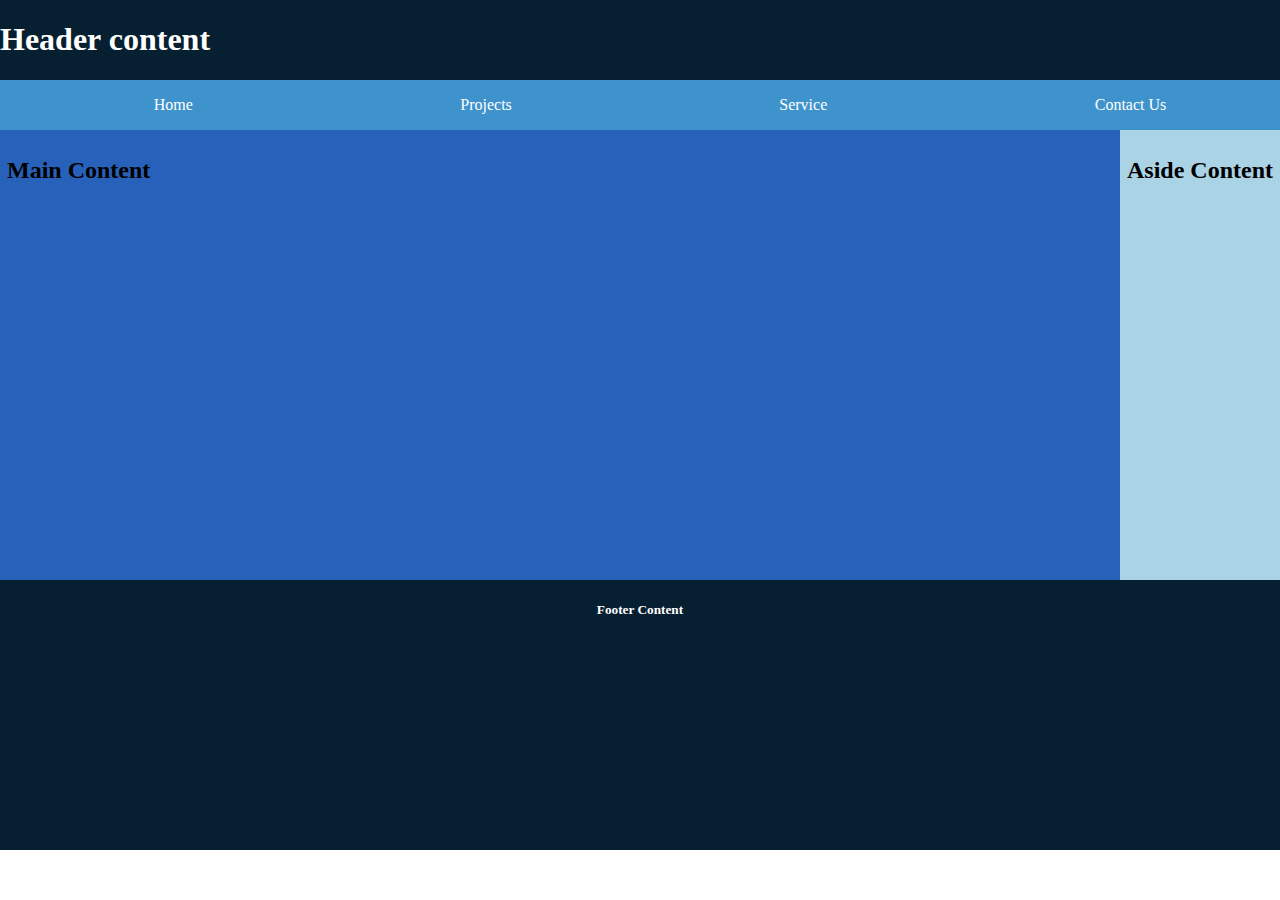
<file: week01/basic-layout.html>
<!DOCTYPE html>
<html lang="en">
<head>
    <meta charset="UTF-8">
    <meta name="viewport" content="width=device-width, initial-scale=1.0">
    <title>Week 01</title>
    <link rel="stylesheet" href="./styles/layout.css">
</head>
<body>
    <header><h1>Header content</h1></header>
    <nav>
        <ul><li> <a href="">Home </a></li></ul>
        <ul><li> <a href="">Projects </a></li></ul>
        <ul><li> <a href="">Service </a></li></ul>
        <ul><li> <a href="">Contact Us </a></li></ul>
    </nav>
   
        <div class="mcontent"> <h2>Main Content</h2></div>
        <div class="aside"> <h2>Aside Content</h2></div> 

     

        <footer> <h5>Footer Content</h5> </footer>
    
</body>
</html>
</file>
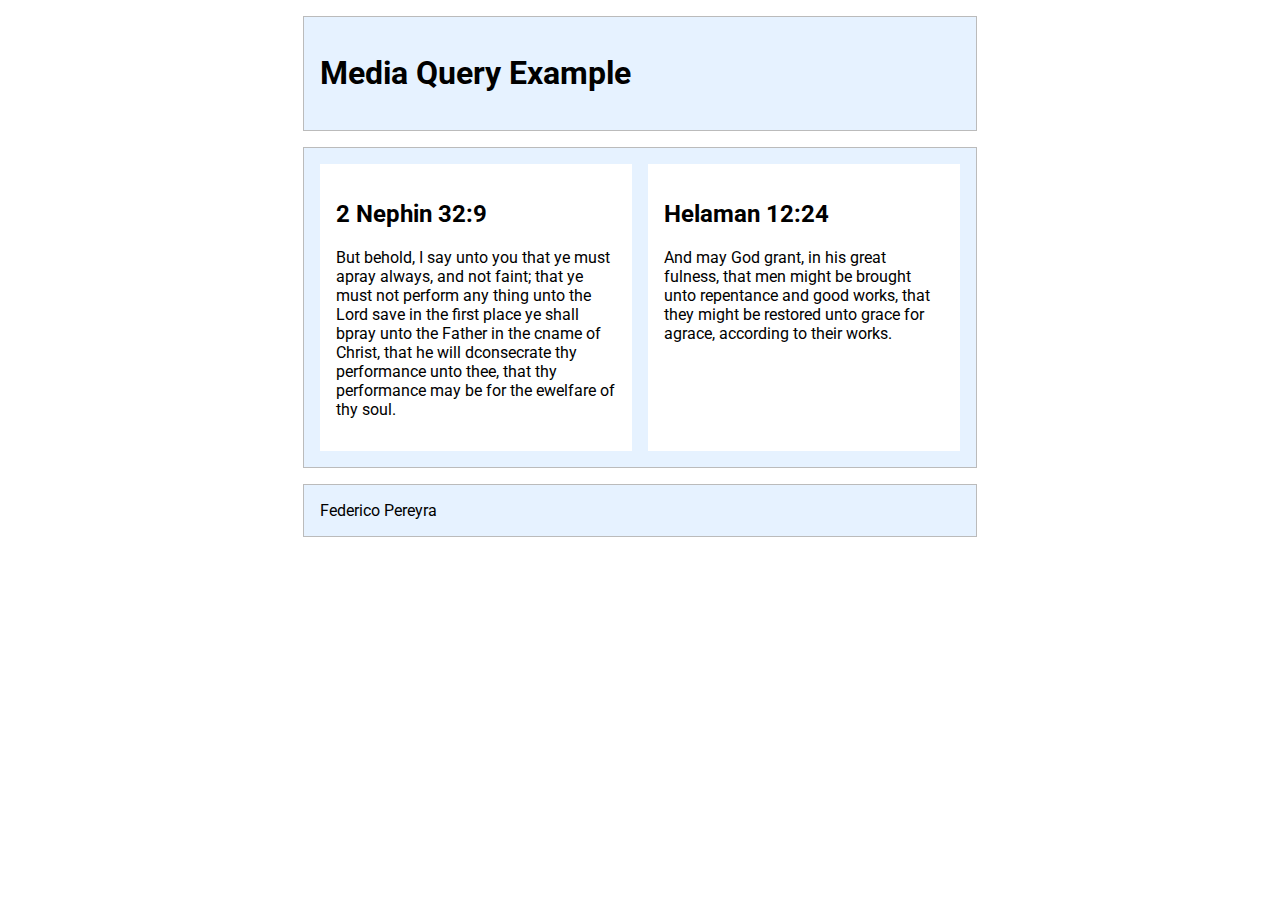
<file: week02/media-query.html>
<!DOCTYPE html>
<html lang="en">
<head>
    <meta charset="UTF-8">
    <meta name="viewport" content="width=device-width, initial-scale=1.0">
    <title>WDD 131 - Media Query Example</title>
    <meta name="description" content="Media query learning activity example page.">
    <meta name="author" content="Federico Pereyra">
    <link rel="preconnect" href="https://fonts.googleapis.com">
    <link rel="preconnect" href="https://fonts.gstatic.com" crossorigin>
    <link href="https://fonts.googleapis.com/css2?family=Roboto&display=swap" rel="stylesheet">
    <link rel="stylesheet" href="styles/media-query.css">
    <link rel="stylesheet" href="styles/media-query-large.css">
</head>
<body>
<header>
    <h1>Media Query Example</h1>
</header>
<main>
    <section>
        <h2>2 Nephin 32:9</h2>
        <p>But behold, I say unto you that ye must apray always, and not faint; that ye must not perform any thing unto the Lord save in the first place ye shall bpray unto the Father in the cname of Christ, that he will dconsecrate thy performance unto thee, that thy performance may be for the ewelfare of thy soul.</p>
    </section>
    <section>
        <h2>Helaman 12:24</h2>
        <P>And may God grant, in his great fulness, that men might be brought unto repentance and good works, that they might be restored unto grace for agrace, according to their works.</P>
    </section>
</main>
<footer>
    Federico Pereyra
</footer>


</body>
</html>
</file>
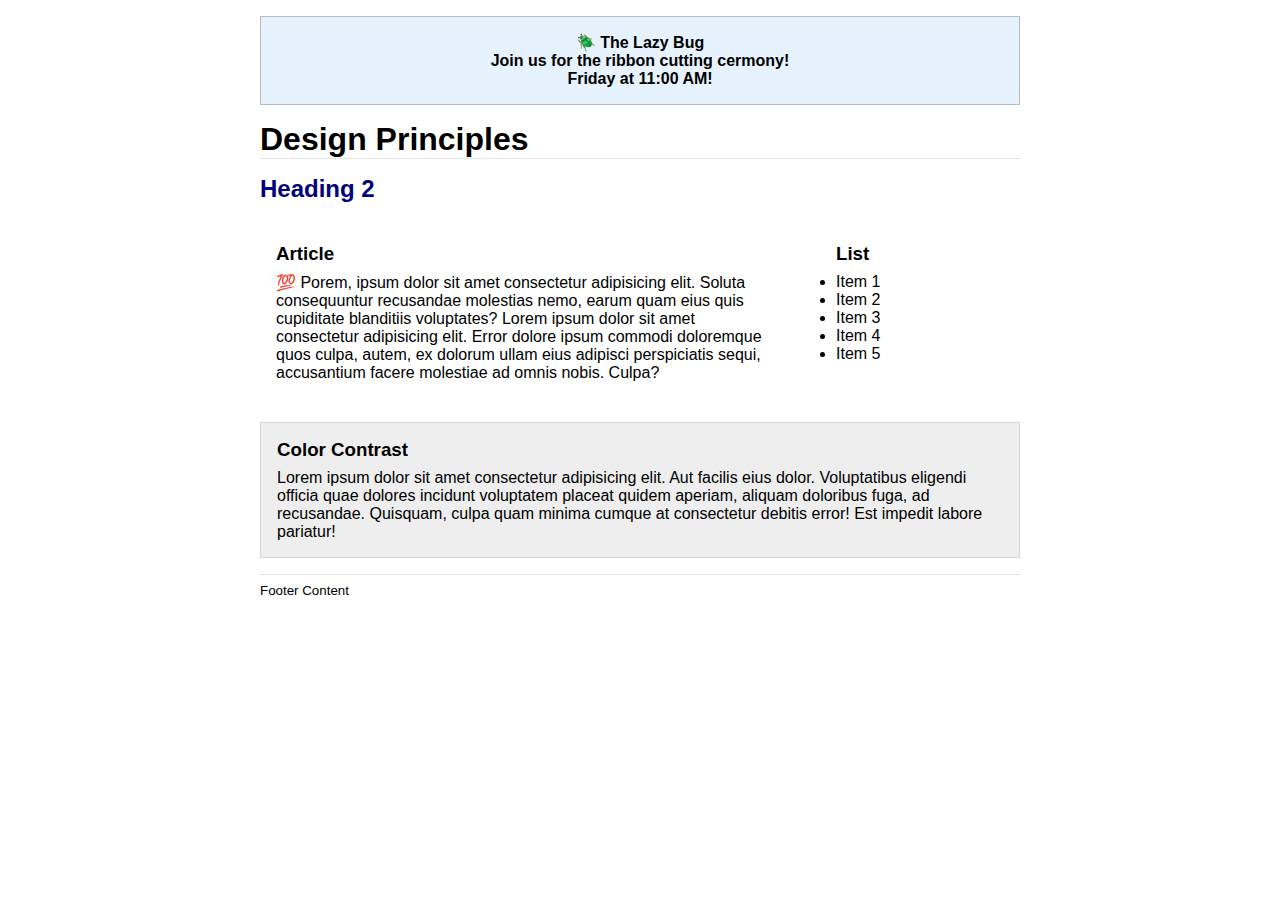
<file: week03/design.html>
<!DOCTYPE html>
<html lang="en">
<head>
    <meta charset="UTF-8">
    <meta name="viewport" content="width=device-width, initial-scale=1.0">
    <title>Document</title>
    <link rel="stylesheet" href="styles/design.css">
</head>
<body>
    <header>
        <header>
        <div class="banner">🪲 The Lazy Bug<br>Join us for the ribbon cutting cermony!<br>Friday at 11:00 AM!</div>
        <h1>Design Principles</h1>
    </header>
    <main>
        <h2>Heading 2</h2>
        <section>
            <h3>Article</h3>
            <article>
                <p>💯 Porem, ipsum dolor sit amet consectetur adipisicing elit. Soluta consequuntur recusandae molestias nemo, earum quam eius quis cupiditate blanditiis voluptates? Lorem ipsum dolor sit amet consectetur adipisicing elit. Error dolore ipsum commodi doloremque quos culpa, autem, ex dolorum ullam eius adipisci perspiciatis sequi, accusantium facere molestiae ad omnis nobis. Culpa?</p>
            </article>
        </section>
        <section>
            <h3>List</h3>
            <ul>
                <li>Item 1</li>
                <li>Item 2</li>
                <li>Item 3</li>
                <li>Item 4</li>
                <li>Item 5</li>
            </ul>
        </section>
        <div class="callout">
            <h3>Color Contrast</h3>
            <p>Lorem ipsum dolor sit amet consectetur adipisicing elit. Aut facilis eius dolor. Voluptatibus eligendi officia quae dolores incidunt voluptatem placeat quidem aperiam, aliquam doloribus fuga, ad recusandae. Quisquam, culpa quam minima cumque at consectetur debitis error! Est impedit labore pariatur!</p>
        </div>
    </main>
    <footer>
        Footer Content
    </footer> 
</body>
</html>
</file>
<file: styles/base.css>
html,
body {
  margin: 0;
  background-color: #f7f7f7ec;
}
.container {
  max-width: 880px;
  height: 100vh;
  display: flex;
  flex-direction: column;
  justify-content: center;
  gap: 2rem;
  margin: 0 auto;
}

img {
  width: 100%;
}

figure {
  margin: 20px 0;
}

h1,
h2,
h3 {
  font-family: "Inter", sans-serif;
}

h1 {
  font-size: 20px;
  text-transform: uppercase;
  text-align: center;
}

h2 {
  font-size: 16px;
  text-transform: uppercase;
}

p {
  font-family: "Inter", sans-serif;
}

a {
  font-family: "Inter", sans-serif;
  color: #000;
}

header {
  display: flex;
  flex-direction: column;
  align-content: center;
  gap: 1rem;
}

nav ul {
  display: flex;
  flex-direction: row;
  gap: 1.5rem;
  justify-content: space-around;
  align-items: center;

  height: 50px;
  padding: 0;
  margin: 0;
  list-style: none;
}

.card-content ul {
  padding: 0;
  list-style: none;
}

nav ul li a {
  text-decoration: none;
  text-transform: uppercase;
  font-size: 12px;
  font-weight: 700;
  padding: 0.7rem;
  transition: 300ms;
  border-radius: 0.4rem;
}

nav ul li a:hover {
  background-color: #f2f2f2;
}

main {
  display: grid;
  grid-template-columns: 2fr 1fr;
  gap: 2rem;
  margin: 0;
  padding: 0;
}

.wrapper {
  display: flex;
  gap: 2rem;
}

.wrapper img {
  width: 140px;
}

.flag {
  max-width: 140px;
}

.myname {
  font-weight: 300;
}

.card {
  border-radius: 8px;
  box-shadow: 0px 2px 8px #cccccc;
  background-color: #fff;
}

.card-title {
  display: block;
  font-family: "Inter", sans-serif;
  text-transform: uppercase;
  font-size: 12px;
  padding: 24px 40px 20px 40px;
  background-color: #3bb4e8;
  color: #fff;
  border-radius: 8px 8px 0 0;
}

.card-content {
  padding: 20px 40px;
}

.card-content ul {
  padding: 0;
}

.content {
  grid: 2/4;
}

.sidebar {
  grid: 1/2;
}

footer {
  display: block;
  font-family: "Inter", sans-serif;
  text-transform: uppercase;
  font-size: 14px;
  padding: 24px 20px 20px 40px;
  background-color: #3bb4e8;
  color: #fff;
  

}
</file>
<file: styles/form.css>
img,
picture,
svg {
  max-width: 100%;
  display: block;
}

html,
body {
  background-color: #eeeeee;
  color: #333333;
  font-family: Inter, system-ui;
  line-height: 1.5;
  padding: 1rem;
}

footer {
  display: flex;
  gap: 2rem;
  text-align: center;
  padding-bottom: 20px;
  justify-content: center;
}

.container {
  width: min(24rem, 100%);
  height: 100vh;
  display: flex;
  flex-direction: column;
  justify-content: top;
  margin: 0 auto;
}

form {
  display: grid;
  gap: 1.5rem;

  padding: 2rem;
  border: 1px solid #ddd;
  border-radius: 0.5rem;
  background-color: #ffffff;
}

label {
  display: block;
  margin-bottom: 0.5rem;
  font-size: 0.9rem;
  font-weight: 600;
}

select,
input[type="date"],
input[type="text"],
textarea {
  all: unset;
  padding: 0.5rem;
  border: 1px solid #ccc;
  border-radius: 0.3rem;
}

input[type="submit"] {
  padding-block: .7rem;
  background-color: #000;
  color: #fff;
  border-radius: .3rem;
  border: 0;
  cursor: pointer;
}


.form-group {
  display: grid;
  gap: 0.5rem;
  align-items: center;
}

.rating {
  display: flex;
  flex-direction: column;
  justify-content: space-between;
}


.rating label {
  font-size: 1.5rem;
  cursor: pointer;
}

.checkbox-group {
  display: flex;
  flex-wrap: wrap;
}

.checkbox-group input {
  margin-right: 0.5rem;
}

.checkbox-group label {
  margin-right: 1rem;
}

@media (width < 900px) {
  footer {
    flex-direction: column;
    gap: 0;
  }
}
</file>
<file: styles/place.css>
* {
    font-family: "Noto Sans", sans-serif;
}

:root {
    --body-color: rgba(137, 218, 245, 0.65);
    --head-foot-color: rgb(15, 85, 143);
    --white-text: white;
    --side-section-color:  rgb(222, 222, 222);
}

body {
    background-color: var(--body-color);
}

header {
    background-color: var(--head-foot-color);
    color: var(--white-text);
    padding: 0.25rem;
    text-align: center;
}

h1 {
    font-size: 38px;
}


h2 {
    display: flex;
    align-items: center;
    margin: 5px;
}

.emoji {
    margin: 0;
}

picture {
    margin: 1rem 0rem;
}

main picture {
    display: flex;
    justify-content: center;
}

main img {
    max-width: 100%;
    height: auto;
}

.data, .weather {
    background-color: var(--side-section-color);
    padding: 1px;
    margin: 1rem;
    font-size: 14px;
}

.weather h2, .weather-icon {
    display: inline;
    vertical-align: middle;
}

footer {
    background: var(--head-foot-color);
    color: var(--white-text);
    width: auto;
    padding: 10px;
    text-align: center;
    margin: 0 auto;
}
</file>
<file: styles/place-large.css>
@media screen and (min-width: 600px){

    header {
        margin: 0rem;
        padding: 1rem;
    }

    h1 {
        text-align: center;
        font-size: 40px;
        font-weight: bold;
    }

    .weather-icon {
        display: none;
    }


    .weather-header::after {
        content: " ⛅"; 
    }

    h2 {
        background-color: rgba(11, 112, 146, 0.65);
        padding: 0.3rem;
        color: whitesmoke;
    }

    .weather h2 {
        display: block;
    }
    
    .emoji {
        margin: 0;
    }

    picture {
        margin: 1rem 0rem;
    }
    
    main picture {
        display: flex;
        justify-content: center;
    }
    
    main img {
        max-width: 100%;
        height: auto;
    }

    main {
        position: relative;
    }
    
    .data {
        position: absolute;
        top: 0px;
        left: 0px;
    }
    
    .weather {
        position: absolute;
        bottom: 0px;
        right: 0px;
    }

    .data, .weather {
        background-color: rgba(245, 245, 245, 0.7);
    }

    .weather-icon {
        position: absolute;
    }

    ul {
        margin: 0.5rem;
        list-style: none;
    }
}
</file>
<file: styles/temples.css>
@import url('https://fonts.googleapis.com/css2?family=Montserrat:ital,wght@0,100..900;1,100..900&display=swap');


* {
    margin: 0;
    padding: 0;
    font-family: "Montserrat";
}

body {
    text-align: center;
}

header {
    background-color: #6a87fd;
    display: flex;
    justify-content: space-between;
    padding: 1rem;
}

nav ul {
    list-style-type: none;
    position: absolute;
    top: 0;
    left: 0;
    right: 0;
    text-align: center;
    background-color: #6a87fd;;
}

nav a {
    display: block;
    text-align: center;
    padding: 1rem;
    color: white;
    text-decoration: none;
}

main {
    display: grid;
    grid-template-columns: 1fr;
    margin: auto;

}

figure {
    display: flex;
    flex-direction: column;
    align-items: center;
}

div {
    display: grid;
    grid-gap: 20px; 
    align-items: center;
    margin: auto;
    max-width: 900px;
 
}

img {
    margin: 0.5rem;
    width: 100%;
    height: auto;
}

figcaption {
    margin-bottom: 1rem;
}


#menu {
    font-size: 1rem;
    background: none;
    color: black;
    position: absolute;
    top: 1rem;
    right: 1rem;
    z-index: 5;
}

#menu::before {
    content: "☰";
    font-size: 25px;
}

#menu.open::before {
    content: "❌";
}

.navigation {
    background-color: #b4d6e1;
    color: darkgrey;
    display: flex;
    flex-direction: column;
    list-style: none;
}

.navigation a {
    color: lightgray; 
    display: none;
    padding: 1rem;
    text-align: center;
    text-decoration: none;
}

.navigation a:hover {
    background-color: rgb(78, 113, 229);
    color: white;
    font-weight: 100;
}

.open a {
    display: block;
}


footer {
    background: #6a87fd;;
    width: auto;
    padding: 10px;
    text-align: center;
    margin: 0 auto;
}
</file>
<file: styles/temples-large.css>
@media screen and (min-width: 37.5em){

    nav ul {
        display: flex;
        margin: 0 auto;
        position: inherit;
    }

    nav ul li {
        flex: 1 1 100%;
    }

    h1 {
        font-size: 2rem;
    }

    h2 {
        font-size: 1.5rem;
    }

    #menu {
        display: none;
    }

    .navigation {
        display: flex;
        flex-direction: row;
    }

    .navigation li {
        display: block;
        flex: 1 1 100%;
    }

    .navigation a {
        text-align: center;
        display: block;
    }

    div {
        grid-template-columns: repeat(3, minmax(200px, 1fr));
    }
}
</file>
<file: Project/styles/personalpage.css>
@import url('https://fonts.googleapis.com/css2?family=Lobster&family=Mr+Dafoe&family=Roboto+Slab&display=swap');

:root {
--heading-font: "Mr Dafoe";
--paragraph-font: Mr Dafoe, Roboto Slab, lobster;
}

h2 {
    text-align: center;
    font-family: roboto slab;
    font-size: 20px;
}

h3 {
    font-size: 40px;
}

h4 {
    text-align: center;
    font-family: roboto slab;
    font-size: 30px;
    width: 100%;
}

body {
    background-color: #e6ccb2;
    font-family: Roboto Slab; 
    font-size: 50px;
    margin: 0;
    padding: 0;
    text-align: center;
}

.mhp {
    width: 75%;
    margin: 0 auto;
    font-family: roboto slab;
    font-size: 30px;
}

.mpp {
    width: 82%;
    margin: 0 auto;
    font-family: roboto slab;
    font-size: 30px;
    text-align: center;
}
.mrp {
    width: 100%;
    margin: 0 auto;
    font-family: roboto slab;
    font-size: 30px;
    text-align: center;
}

#content {
    max-width: 1600px;
    margin:0 auto;
}

.logo {
    width: 100px;
}

#logo_link {
    padding-top: 5px;
    justify-self: center;
    align-self: center;
}

header {
    background-color: #7f5539;
    display: grid;
    grid-template-columns: 150px auto;
    font-size: 50px;
}

nav a:hover {
    color: rgb(219, 146, 83);
}

nav {
    display: flex;
    justify-content: space-around;
}

nav a {
    text-decoration: none;
    color: #e6ccb2;
    text-align: center;
    padding: 35px;
}

.home-grid { 
    display:grid; 
    grid-template-columns: repeat(8, 1fr);
    grid-template-rows: auto;
}
.products-grid {
    display: grid;
    grid-template-columns: repeat(10, 1fr);
}

.main-title {
    font-family: "Mr Dafoe";
    font-size: 2em;
    margin-top: 100px;
    margin-bottom: 100PX;
    color: #7f5539;
    text-align: center;
}


.card-img  {
    box-shadow: 5px 5px 10px 10px #7f5539;
    width: 100%;
}
.card-imgr {
    border: 10px solid #ede0d4;
}

/*home page*/

.hexagonal-card {
    grid-column: 2/4;
    grid-row: auto;
    margin-top: 100px;
    margin-bottom: 100PX;
}

.algarrobo-card {
    grid-column: 6/8;
    grid-row: auto;
    margin-top: 100px;
    margin-bottom: 100PX;
}

.algarrobo-hexagonal-card {  
    grid-column: 2/8;
    grid-row: auto;
}

/*products*/

.cuatro-mates-claros-card  {
    grid-column: 2/4;
    grid-row: auto;
    margin-top: 100px;
    margin-bottom: 100PX;
}
.tres-mates-card {
    grid-column: 5/7;
    grid-row: auto;
    margin-top: 100px;
    margin-bottom: 100PX;
}
.cuatro-mates-oscuros-cards {
    grid-column: 8/10;
    grid-row: auto;
    margin-top: 100px;
    margin-bottom: 100PX;
}
.mate-frases-card {
    grid-column: 2/4;
    grid-row: auto;
    margin-top: 100px;
    margin-bottom: 100PX;
}
.nordico-card {
    grid-column: 5/7;
    grid-row: auto;
    margin-top: 100px;
    margin-bottom: 100PX;
}
.mate-yerbatero-card {
    grid-column: 8/10;
    grid-row: auto;
    margin-top: 100px;
    margin-bottom: 100PX;
}
.box-regalo-card {
    grid-column: 2/4;
    grid-row: auto;
    margin-top: 100px;
    margin-bottom: 100PX;
}
.mate-cuenco-card {
    grid-column: 5/7;
    grid-row: auto;
    margin-top: 100px;
    margin-bottom: 100PX;
}
.products-card {
    grid-column: 8/10;
    grid-row: auto;
    margin-top: 100px;
    margin-bottom: 100PX;
}
.triangulo-azul-card {
    grid-column: 2/4;
    grid-row: auto;
    margin-top: 100px;
    margin-bottom: 100PX;
}
.love-card {
    grid-column: 5/7;
    grid-row: auto;
    margin-top: 100px;
    margin-bottom: 100PX;
}
.mate-box-card {
    grid-column: 8/10;
    grid-row: auto;
    margin-top: 100px;
    margin-bottom: 100PX;

}

/* recommenations*/

.mate-1-card {
    width: 80%;
    display: block;
    margin: 0px auto;
    margin-bottom: 10%;
}
.mate-2-card {
    width: 80%;
    display: block;
    margin: 0px auto;
    margin-bottom: 10%;
}.mate-3-card {
    width: 80%;
    display: block;
    margin: 0px auto;
    margin-bottom: 10%;
}.mate-4-card {
    width: 80%;
    display: block;
    margin: 0px auto;
    margin-bottom: 10%;
}.mate-5-card {
    width: 80%;
    display: block;
    margin: 0px auto;
    margin-bottom: 10%;
}.mate-6-card {
    width: 80%;
    display: block;
    margin: 0px auto;
    margin-bottom: 10%;
}
main section img {
    box-sizing: border-box;
}


footer {
    background-color: #7f5539;
    color: #e6ccb2;
    padding: 25px 50px;
    display: flex;
    justify-content: space-around;
    align-items: center;
}

footer a {
    color: #e6ccb2;
    text-decoration: none;
}

footer .social img {
    padding-top: 15px ;
}


footer h3 {
    color:#e6ccb2;
}

footer a:hover {
    color: rgb(219, 146, 83);
}
#myBtn {
    display: none; /* Hidden by default */
    position: fixed; /* Fixed/sticky position */
    bottom: 20px; /* Place the button at the bottom of the page */
    right: 30px; /* Place the button 30px from the right */
    z-index: 99; /* Make sure it does not overlap */
    border: none; /* Remove borders */
    outline: none; /* Remove outline */
    background-color: #7f5539; /* Set a background color */
    color: white; /* Text color */
    cursor: pointer; /* Add a mouse pointer on hover */
    padding: 15px; /* Some padding */
    border-radius: 10px; /* Rounded corners */
    font-size: 18px; /* Increase font size */
    border: 4px solid #d9c2a3;
    width: 5%;
  }
  

/* LOGIN FORM CODE*/

/* Bordered form */
form {
    border: 3px solid #f1f1f1;
  }
  
  /* Full-width inputs */
  input[type=text], input[type=password] {
    width: 100%;
    padding: 12px 20px;
    margin: 8px 0;
    display: inline-block;
    border: 1px solid #ccc;
    box-sizing: border-box;
  }
  
  /* Set a style for all buttons */
  button {
    background-color: #7f5539;
    color: #e6ccb2;
    padding: 14px 20px;
    margin: 8px 0;
    border: none;
    cursor: pointer;
    width: 20%;
  }
  
  /* Add a hover effect for buttons */
  button:hover {
    opacity: 0.8;
  }
  
  /* Extra style for the cancel button (red) */
  .cancelbtn {
    width: 20%;
    padding: 14px 20px;
    background-color: #7f5539;
  }
  
  /* Center the avatar image inside this container */
  .imgcontainer {
    text-align: center;
    margin: 24px 0 12px 0;
  }
  
  /* Avatar image */
  img.avatar {
    width: 20%;
    border-radius: 0;
  }
  
  /* Add padding to containers */
  .container {
    padding: 16px;
  }

  
  /* Change styles for span and cancel button on extra small screens */
  @media screen and (max-width: 300px) {
    span.psw {
      display: block;
      float: none;
    }
    .cancelbtn {
      width: 100%;
    }
  }
/* The Modal (background) */
.modal {
    display: none; /* Hidden by default */
    position: fixed; /* Stay in place */
    z-index: 1; /* Sit on top */
    left: 0;
    top: 0;
    width: 100%; /* Full width */
    height: 80%; /* Full height */
    overflow: auto; /* Enable scroll if needed */
    background-color: rgb(0,0,0); /* Fallback color */
    background-color: rgba(0,0,0,0.4); /* Black w/ opacity */
    padding-top: 60px;
  }
  
  /* Modal Content/Box */
  .modal-content {
    background-color: #fefefe;
    margin: 5px auto; /* 15% from the top and centered */
    border: 5px solid #888;
    width: 80%; /* Could be more or less, depending on screen size */
    
 }
  
  /* The Close Button */
  .close {
    /* Position it in the top right corner outside of the modal */
    position: absolute;
    right: 25px;
    top: 0;
    color: #000;
    font-size: 35px;
    font-weight: bold;
  }
  
  /* Close button on hover */
  .close:hover,
  .close:focus {
    color: #7f5539;
    cursor: pointer;
  }
  
  /* Add Zoom Animation */
  .animate {
    -webkit-animation: animatezoom 0.6s;
    animation: animatezoom 0.6s
  }
  
  @-webkit-keyframes animatezoom {
    from {-webkit-transform: scale(0)}
    to {-webkit-transform: scale(1)}
  }
  
  @keyframes animatezoom {
    from {transform: scale(0)}
    to {transform: scale(1)}
  }

@media screen and (max-width: 900px) {
    .home-grid {
        display: block;
        height: auto;
    }
    nav, footer {
        flex-direction: column;
    }
    nav a {
        display: block;
        padding: 15px;
    }

    .home-title {
        font-size: 25px;
        color: #6f7364;
    }
    .hexagonal-card, .algarrobo-card, .algarrobo-hexagonal-card { 
        margin: 50px auto;
        width: 60%;
    }
    #background {
        display: none;
    }

    footer {
        margin-top: 25px;
    }
    .main-grid {
        display: block;
        height: auto;
    }
}
</file>
<file: week01/styles/layout.css>
body{
    margin: 0;
    display: grid;

    grid-template: auto 1fr auto / 300px 1fr auto;
}
nav {
    display: flex;
    flex-flow: row wrap ;
    justify-content: space-around;
    background-color:#3e93cc ;
    grid-column: 1 / 4;

}

nav ul > li
{
    list-style-type: none;
}
a:link {
    text-decoration: none;
    color: white;
  }
  a{
    color: white;
  }
header {
    background: #072031;
    color: white;
    grid-column: 1 / 4;
  }

  .mcontent{
    background: #2761b9;
    height: 50vh;
    grid-column: 1 / 3;

  }

  .aside{
    background-color: #abd3e6
  ;
    height: 50vh;
    grid-column:3/4 ;
  }

h2{
    padding: 7px;
} h5{
    text-align: center;
}
  footer{
    grid-column: 1/4;
    background-color:#072031;
    height: 30vh;
    color: white;
  }
</file>
<file: week02/styles/media-query.css>
body {
    font-family: 'Roboto', sans-serif;
}

header, main, footer {
    max-width: 640px;
    margin: 1rem auto;
    border: 1px solid #bbb;
    padding: 1rem;
    background-color: #e6f2ff;
}

main {
    display: grid;
    grid-template-columns: 1fr;
    grid-gap: 1rem;
}

section { 
    padding: 1rem;
    background-color: #fff;
}
</file>
<file: week02/styles/media-query-large.css>
@media screen and (min-width: 500px) {
    body {
        font-family: 'Roboto', sans-serif;
    }
    
    header, main, footer {
        max-width: 640px;
        margin: 1rem auto;
        border: 1px solid #bbb;
        padding: 1rem;
        background-color: #e6f2ff;
    }
    
    main {
        display: grid;
        grid-template-columns: 1fr 1fr;
        grid-gap: 1rem;
    }
    
    section { 
        padding: 1rem;
        background-color: #fff;
    }
}
</file>
<file: week03/styles/design.css>
* {
    box-sizing: border-box;
    margin: 0;
    padding: 0;
  }
  body {
  font-family: Roboto, helvetica, sans-serif;
  margin: 1rem;
  }
  
  header,
  main,
  footer {
    max-width: 760px;
    margin: 0 auto;
  }
  
  div.banner {
    border: 1px solid #bbb;
    padding: 1rem;
    background-color: rgb(230, 243, 254);
    font-weight: 700;
       word-break: break-word;
      text-align: center;
  }
  
  h1 {
    border-bottom: 1px solid rgba(0, 0, 0, 0.1);
    margin: 1rem 0;
  }
  
  main {
    display: grid;
    grid-template-columns: 1fr 200px;
    grid-gap: 1.5rem;
  }
  
  section {
      padding: 1rem;
  }
  
  h2 {
    color: navy;
    grid-column: 1/3;
  }
  
  h3 {
    margin-bottom: .5rem;
  }
  
  
  .callout {
    border:1px solid rgba(0, 0, 0, 0.1);
    color: #000;
    background-color: #eee;
    grid-column: 1/3;
    padding: 1rem;
  }
  
  footer {
    margin-top: 1rem;
    border-top: 1px solid rgba(0, 0, 0, 0.1);
    padding: .5rem 0;
    font-size: smaller;
  }
</file>
